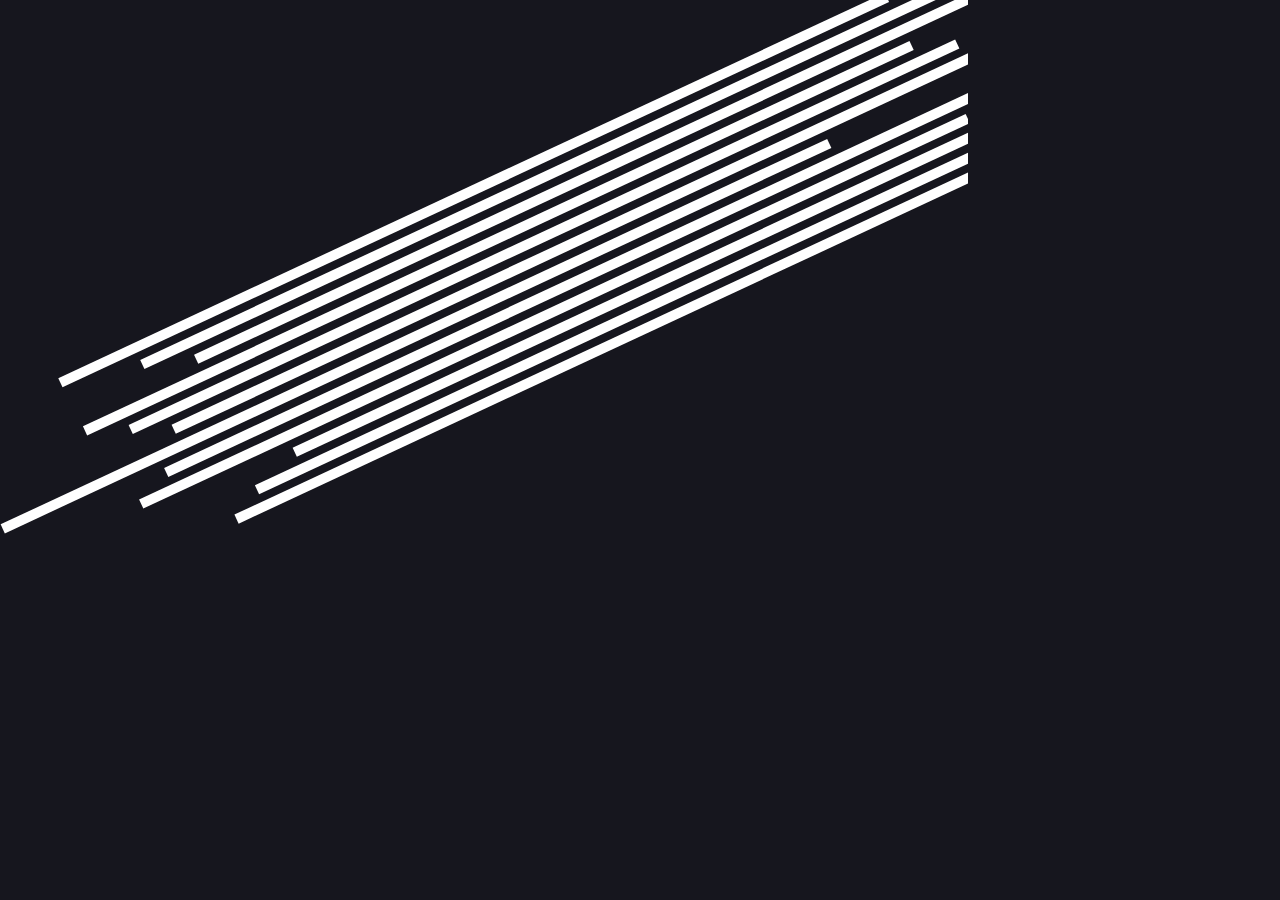
<file: anim.html>
<!DOCTYPE html>
<html lang="en">
<head>
<title>Nitish Hooda - Visual Designer</title>
<meta charset="UTF-8" />
<meta name="viewport" content="width=device-width; initial-scale=1.0; maximum-scale=1.0; minimum-scale=1.0; user-scalable=no; target-densityDpi=device-dpi" />
<meta name="description" content="Nitish Hooda - Visual Designer<" />
<meta name="keywords" content="amitus,amituslab,design,design agency,design agency new delhi,parallax" />
<meta property="og:title" content="Nitish Hooda - Visual Designer<" />
<meta property="og:type" content="website" />
<meta property="og:url" content="www.thenitish23121991.github.io" />
<meta property="og:description" content="Nitish Hooda - Visual Designer<" />
<meta property="og:image" content="images/amitus.jpg" />
<meta name="twitter:card" content="Nitish Hooda - Visual Designer<" />
<meta name="twitter:url" content="www.thenitish23121991.github.io" />
<meta name="twitter:title" content="Nitish Hooda - Visual Designer<" />
<meta name="twitter:description" content="Nitish Hooda - Visual Designer<" />
<meta name="twitter:image" content="images/amitus.jpg" />
<link rel="stylesheet" href="assets/css/style.css" type="text/css" />
</head>

<body>


<div class="container">




<svg width="968px" height="534px" viewBox="0 0 968 534" version="1.1" xmlns="http://www.w3.org/2000/svg" xmlns:xlink="http://www.w3.org/1999/xlink">
    <defs>
        <linearGradient x1="0%" y1="100%" x2="100%" y2="100%" id="linearGradient-1">
            <stop stop-color="#FFE01F" offset="0%"></stop>
            <stop stop-color="#004FE5" offset="100%"></stop>
        </linearGradient>
        <linearGradient x1="0%" y1="100%" x2="100%" y2="100%" id="linearGradient-2">
            <stop stop-color="#004FE5" offset="0%"></stop>
            <stop stop-color="#FFE01F" offset="100%"></stop>
        </linearGradient>
        <linearGradient x1="0%" y1="100%" x2="100%" y2="100%" id="linearGradient-3">
            <stop stop-color="#FFE01F" offset="0%"></stop>
            <stop stop-color="#0A891D" offset="100%"></stop>
        </linearGradient>
        <linearGradient x1="0%" y1="100%" x2="100%" y2="100%" id="linearGradient-4">
            <stop stop-color="#004FE5" offset="0%"></stop>
            <stop stop-color="#0A891D" offset="100%"></stop>
        </linearGradient>
        <linearGradient x1="0%" y1="100%" x2="100%" y2="100%" id="linearGradient-5">
            <stop stop-color="#0A891D" offset="0%"></stop>
            <stop stop-color="#004FE5" offset="100%"></stop>
        </linearGradient>
    </defs>
    <g id="Experiments" stroke="none" stroke-width="1" fill="none" fill-rule="evenodd">
        <g id="Homepage" transform="translate(-54.000000, -92.000000)">
            <g id="Group-16" transform="translate(545.500000, 383.000000) rotate(-25.000000) translate(-545.500000, -383.000000) translate(2.000000, 279.000000)">
                <rect id="Rectangle" fill="url(#linearGradient-1)" x="514" y="1" width="392" height="6"></rect>
                <rect id="Rectangle-Copy-9" fill="url(#linearGradient-2)" x="618" y="19" width="348" height="6"></rect>
                <rect id="Rectangle-Copy-10" fill="url(#linearGradient-3)" x="669" y="37" width="418" height="6"></rect>
                <rect id="Rectangle-Copy-10" fill="url(#linearGradient-2)" x="538" y="55" width="212" height="6"></rect>
                <rect id="Rectangle-Copy-10" fill="url(#linearGradient-3)" x="580" y="73" width="306" height="6"></rect>
                <rect id="Rectangle-Copy-10" fill="url(#linearGradient-4)" x="619" y="91" width="284" height="6"></rect>
                <rect id="Rectangle-Copy-10" fill="url(#linearGradient-3)" x="422" y="109" width="280" height="6"></rect>
                <rect id="Rectangle-Copy-10" fill="url(#linearGradient-2)" x="594" y="127" width="264" height="6"></rect>
                <rect id="Rectangle-Copy-10" fill="url(#linearGradient-5)" x="558" y="145" width="294" height="6"></rect>
                <rect id="Rectangle-Copy-10" fill="url(#linearGradient-3)" x="719" y="163" width="320" height="6"></rect>
                <rect id="Rectangle-Copy-10" fill="url(#linearGradient-3)" x="669" y="181" width="120" height="6"></rect>
                <rect id="Rectangle-Copy-10" fill="url(#linearGradient-4)" x="636" y="199" width="216" height="6"></rect>
                <rect id="Rectangle" fill="#FFFFFF" x="114" y="0" width="422" height="10"></rect>
                <rect id="Rectangle" fill="#FFFFFF" x="196" y="18" width="422" height="10"></rect>
                <rect id="Rectangle" fill="#FFFFFF" x="247" y="36" width="422" height="10"></rect>
                <rect id="Rectangle" fill="#FFFFFF" x="116" y="54" width="422" height="10"></rect>
                <rect id="Rectangle" fill="#FFFFFF" x="158" y="72" width="422" height="10"></rect>
                <rect id="Rectangle" fill="#FFFFFF" x="197" y="90" width="422" height="10"></rect>
                <rect id="Rectangle" fill="#FFFFFF" x="0" y="108" width="422" height="10"></rect>
                <rect id="Rectangle" fill="#FFFFFF" x="172" y="126" width="422" height="10"></rect>
                <rect id="Rectangle" fill="#FFFFFF" x="136" y="144" width="422" height="10"></rect>
                <rect id="Rectangle" fill="#FFFFFF" x="297" y="162" width="422" height="10"></rect>
                <rect id="Rectangle" fill="#FFFFFF" x="247" y="180" width="422" height="10"></rect>
                <rect id="Rectangle" fill="#FFFFFF" x="216" y="198" width="422" height="10"></rect>
            </g>
        </g>
    </g>
</svg>

</div>


<script src="https://ajax.googleapis.com/ajax/libs/jquery/3.1.0/jquery.min.js"></script>
<script>


function animate_svg(){


var rects = $('svg #Group-16 rect');
var white_rects = $('svg #Group-16 rect[fill="#FFFFFF"]');


rects.each(function(){

var x = $(this).attr('x');
var y = $(this).attr('y');
var width = $(this).attr('width');
width = parseInt(width);

console.log(this);
var width_new = width+120;

$(this).attr('width',width_new);


});


setTimeout(function(){


white_rects.each(function(){

console.log(this);
var w_width = $(this).attr('width');
w_width = parseInt(w_width);
var w_width_new = w_width+370;

$(this).attr('width',w_width_new);
});


},200);


}


$(document).ready(function(){

setTimeout(function(){
animate_svg();
},200);

});


	</script>


</body>
</html>
</file>
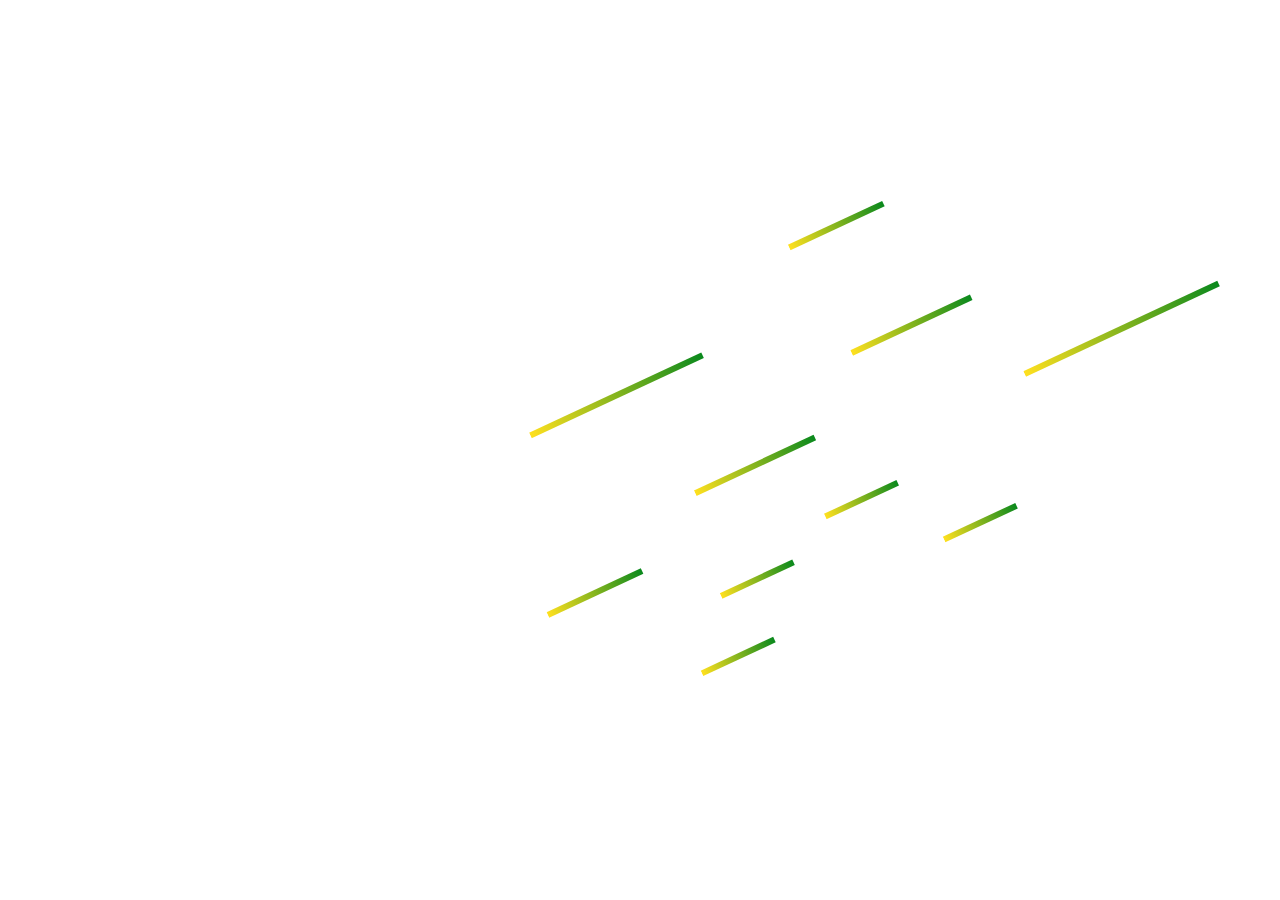
<file: anim6.html>
<!DOCTYPE html>
<html>
<head>
	
<style type="text/css">

*{
margin:0px;	
}

html,body{

}
.container{
	position:relative;
height:100%;
width:100%;
}
.container svg{
	position:Absolute;
	top:200px;
	left:200px;
}
.container svg rect{
	transition:all .8s ease 0s;
		-webkit-transition:all .8s ease 0s;
			-moz-transition:all .8s ease 0s;
}
svg.animated g rect[fill="url(#linearGradient-1)"]{
	transform:translateX(300px);
	-webkit-transform:translateX(300px);
}

</style>

</head>

<body>

<div class="container">
	


<svg width="1020px" height="631px" viewBox="0 0 1020 631" version="1.1" xmlns="http://www.w3.org/2000/svg" xmlns:xlink="http://www.w3.org/1999/xlink">
    <defs>
        <linearGradient x1="100%" y1="100%" x2="0%" y2="100%" id="linearGradient-1">
            <stop stop-color="#0A891D" offset="0%"></stop>
            <stop stop-color="#FFE01F" offset="100%"></stop>
        </linearGradient>
    </defs>
    <g id="Experiments" stroke="none" stroke-width="1" fill="none" fill-rule="evenodd">
        <g id="Homepage" transform="translate(-14.000000, -96.000000)">
            <g id="Group-11" transform="translate(512.860800, 378.235383) rotate(-25.000000) translate(-512.860800, -378.235383) translate(-42.139200, 198.735383)">
                <g id="Group-2" transform="translate(386.000000, 122.000000)">
                    <rect id="Rectangle-Copy-12" fill="url(#linearGradient-1)" x="362" y="2" width="132" height="6"></rect>
                    <rect id="Rectangle-Copy" fill="#FFFFFF" x="0" y="0" width="362" height="10"></rect>
                </g>
                <g id="Group" transform="translate(60.000000, 61.000000)">
                    <rect id="Rectangle-Copy-18" fill="url(#linearGradient-1)" x="362" y="2" width="190" height="6"></rect>
                    <rect id="Rectangle" fill="#FFFFFF" x="0" y="0" width="362" height="10"></rect>
                </g>
                <g id="Group-4" transform="translate(0.000000, 231.000000)">
                    <rect id="Rectangle-Copy-13" fill="url(#linearGradient-1)" x="362" y="2" width="104" height="6"></rect>
                    <rect id="Rectangle-Copy-25" fill="#FFFFFF" x="0" y="0" width="362" height="10"></rect>
                </g>
                <g id="Group-6" transform="translate(374.000000, 0.000000)">
                    <rect id="Rectangle-Copy-16" fill="url(#linearGradient-1)" x="362" y="2" width="104" height="6"></rect>
                    <rect id="Rectangle-Copy-19" fill="#FFFFFF" x="0" y="0" width="362" height="10"></rect>
                </g>
                <g id="Group-3" transform="translate(185.000000, 183.000000)">
                    <rect id="Rectangle-Copy-15" fill="url(#linearGradient-1)" x="362" y="2" width="132" height="6"></rect>
                    <rect id="Rectangle-Copy-2" fill="#FFFFFF" x="0" y="0" width="362" height="10"></rect>
                </g>
                <g id="Group-5" transform="translate(534.000000, 214.000000)">
                    <rect id="Rectangle-Copy-5" fill="url(#linearGradient-1)" x="362" y="2" width="214" height="6"></rect>
                    <rect id="Rectangle-Copy-22" fill="#FFFFFF" x="0" y="0" width="362" height="10"></rect>
                </g>
                <g id="Group-7" transform="translate(293.000000, 259.000000)">
                    <rect id="Rectangle-Copy-10" fill="url(#linearGradient-1)" x="362" y="2" width="80" height="6"></rect>
                    <rect id="Rectangle-Copy-24" fill="#FFFFFF" x="0" y="0" width="362" height="10"></rect>
                </g>
                <g id="Group-10" transform="translate(115.000000, 349.000000)">
                    <rect id="Rectangle-Copy-17" fill="url(#linearGradient-1)" x="362" y="2" width="80" height="6"></rect>
                    <rect id="Rectangle-Copy-21" fill="#FFFFFF" x="0" y="0" width="362" height="10"></rect>
                </g>
                <g id="Group-8" transform="translate(165.000000, 287.000000)">
                    <rect id="Rectangle-Copy-14" fill="url(#linearGradient-1)" x="362" y="2" width="80" height="6"></rect>
                    <rect id="Rectangle-Copy-20" fill="#FFFFFF" x="0" y="0" width="362" height="10"></rect>
                </g>
                <g id="Group-9" transform="translate(391.000000, 330.000000)">
                    <rect id="Rectangle-Copy-11" fill="url(#linearGradient-1)" x="362" y="2" width="80" height="6"></rect>
                    <rect id="Rectangle-Copy-23" fill="#FFFFFF" x="0" y="0" width="362" height="10"></rect>
                </g>
            </g>
        </g>
    </g>
</svg>


</div>




<script src="https://ajax.googleapis.com/ajax/libs/jquery/3.1.0/jquery.min.js"></script>
<script>


var rects = $('.container svg g rect[fill="url(#linearGradient-1)"]');
var white_rects = $('.container svg g rect[fill="#FFFFFF"]');


function animate_svg(){


rects.each(function(){

var rect_el = $(this);
var rect_x = Math.random();
rect_x = rect_x*100;

var rect_y = rect_el[0].getAttribute("transform");

console.log(rect_el[0]);

rect_el[0].setAttribute("transform","translate("+rect_x+",0)");




//rect_el.css('-webkit-transform','translateX('+rect_x+')');

});


}




$(document).ready(function(){

setTimeout(function(){


animate_svg();

},1400);


});



</script>





</body>
</html>
</file>
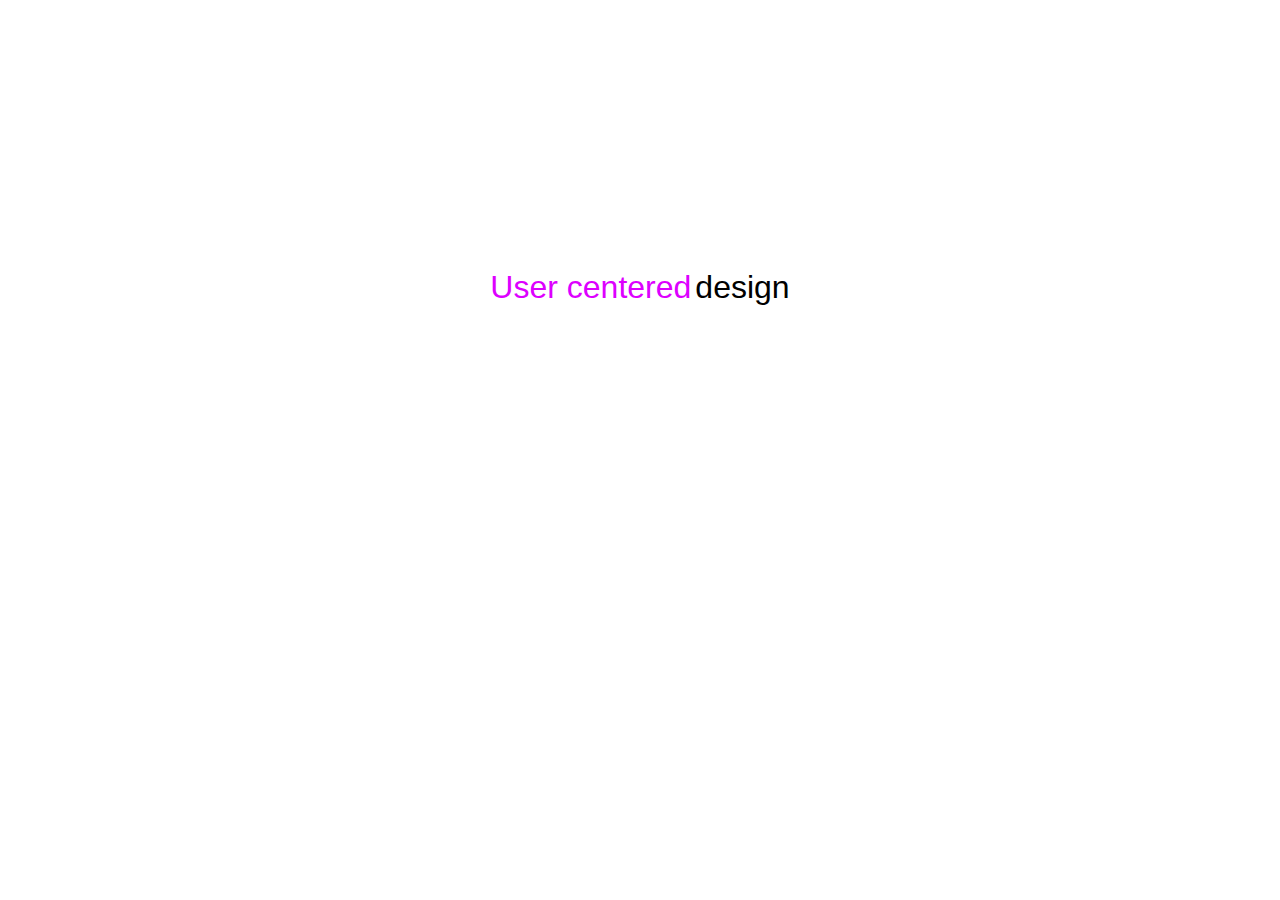
<file: intro_anim_test.html>
<!DOCTYPE html>
<html>
<head>
<title>Nitish Hooda - Visual Designer</title>
<meta charset="UTF-8" />
<meta name="viewport" content="width=device-width; initial-scale=1.0; maximum-scale=1.0; minimum-scale=1.0; user-scalable=no; target-densityDpi=device-dpi" />
<meta name="description" content="Nitish Hooda - Visual Designer<" />
<meta name="keywords" content="amitus,amituslab,design,design agency,design agency new delhi,parallax" />
<meta property="og:title" content="Nitish Hooda - Visual Designer<" />
<meta property="og:type" content="website" />
<meta property="og:url" content="www.thenitish23121991.github.io" />
<meta property="og:description" content="Nitish Hooda - Visual Designer<" />
<meta property="og:image" content="images/amitus.jpg" />
<meta name="twitter:card" content="Nitish Hooda - Visual Designer<" />
<meta name="twitter:url" content="www.thenitish23121991.github.io" />
<meta name="twitter:title" content="Nitish Hooda - Visual Designer<" />
<meta name="twitter:description" content="Nitish Hooda - Visual Designer<" />
<meta name="twitter:image" content="images/amitus.jpg" />
<style type="text/css">

*{
	margin:0px;
	padding:0px;
}
.container{
	height:100%;
	width:100%;
	min-height:600px;
}
.text_container{
	text-align:center;
	height:104px;
	width:100%;
	margin-top:21%;
}
.text_1{
font-size:32px;
font-family:Arial;
color:#dd00ff;
}
.text_2{

font-size:32px;
font-family:Arial;
}
</style>
</head>

<body>


<div class="container">

<div class="text_container">
<span class="text_1">User centered</span>
<span class="text_2">design</span>
</div>


</div>


<script src="https://ajax.googleapis.com/ajax/libs/jquery/3.1.0/jquery.min.js"></script>
<script type="text/javascript">




function change_text(){
	
$('.text_1').text("Inclusive");	
}





setTimeout(function(){
	

change_text();
},2000);




</script>







</body>
</html>
</file>
<file: assets/css/style.css>
* {
  margin: 0px;
  padding: 0px; }

html, body {
  height: 100%;
  width: 100%;
  overflow-x: hidden; }

@font-face {
  src: url("../fonts/TTNorms-Regular.otf");
  font-family: 'TTNormsRegular'; }
@font-face {
  src: url("../fonts/TTNorms-Medium.otf");
  font-family: 'TTNormsMedium'; }
@font-face {
  src: url("../fonts/TTNorms-Bold.otf");
  font-family: 'TTNormsBold'; }
@font-face {
  src: url("../fonts/Inter-Regular.otf");
  font-family: 'InterRegular'; }
@font-face {
  src: url("../fonts/Inter-Medium.otf");
  font-family: 'InterMedium'; }
@font-face {
  src: url("../fonts/Inter-SemiBold.otf");
  font-family: 'InterBold'; }
.container.home_initial {
  height: 100%;
  width: 100%;
  overflow: hidden; }

body {
  transform-origin: center;
  -webkit-transform-origin: center;
  -moz-transform-origin: center;
  -ms-transform-origin: center;
  -o-transform-origin: center; }

#svg_element {
  position: fixed;
  height: 100%;
  width: 100%;
  z-index: -5; }

a {
  position: relative;
  color: #1111ee;
  text-decoration: none;
  padding-top: -32px;
  overflow: hidden; }

#footer a {
  color: #9199de; }

a.primary_color {
  color: #123FEC; }

a::after {
  position: absolute;
  width: 0%;
  height: 2px;
  background: #9199de;
  content: '';
  top: 104%;
  left: 0%;
  transition: all cubic-bezier(0.31, 1.02, 0.84, 0.99) 0.45s; }

.link_container {
  display: inline-block;
  padding: 16px 0px; }

.tab {
  text-decoration: none; }

.text_link {
  padding-bottom: 4px;
  border-bottom: 2px solid black; }

.link_seperator {
  display: inline-block;
  margin: 0px 8px;
  background-color: linear-gradient(to right, #123FEC, #328FFF);
  height: 20px;
  width: 2px;
  transform: rotateY(-25deg);
  -moz-transform: rotateY(-25deg);
  -webkit-transform: rotateY(-25deg);
  -ms-transform: rotateY(-25deg);
  -o-transform: rotateY(-25deg); }

.clear {
  clear: both; }

body {
  font-smoothing: antialised;
  -webkit-font-smoothing: antialiased;
  -moz-osx-font-smoothing: grayscale;
  overflow-x: hidden; }

.container {
  position: relative;
  min-height: 100%;
  width: 100%; }

.background_pattern_container {
  position: absolute;
  z-index: 10;
  top: 0px;
  left: 0px;
  height: 100%;
  width: 100%;
  background-image: url("../../images/portfolio_pattern.png");
  background-size: cover; }

[data-scroll], [data-scroll-content] {
  min-height: 100vh;
  width: 100%;
  will-change: transform; }

#top_left_container {
  position: absolute;
  top: -.7%;
  left: 0px;
  height: 100%; }

#top_right_container {
  position: absolute;
  top: -0.7%;
  right: 0px;
  height: 100%; }

.top_container {
  position: relative;
  width: 100vw;
  height: 90vh;
  z-index: 20; }

.header_new_container {
  position: relative;
  width: 100vw;
  padding: 20px 0px; }

.header_new_container.scrolled {
  background: #fff;
  position: fixed;
  will-change: transform;
  border-bottom: 1px solid #eaeaea; }

.header_new_container {
  position: fixed;
  top: 0px;
  left: 0px;
  min-height: 40px;
  width: 100vw;
  z-index: 300;
  will-change: transform;
  transition: all 0.4s cubic-bezier(0.31, 1.02, 0.84, 0.99) 0s;
  -webkit-transition: all 0.4s cubic-bezier(0.31, 1.02, 0.84, 0.99) 0s;
  -moz-transition: all 0.4s cubic-bezier(0.31, 1.02, 0.84, 0.99) 0s;
  -ms-transition: all 0.4s cubic-bezier(0.31, 1.02, 0.84, 0.99) 0s;
  -o-transition: all 0.4s cubic-bezier(0.31, 1.02, 0.84, 0.99) 0s; }

.header_new_container.header_fixed {
  box-shadow: 0px 2px 4px 1px rgba(0, 0, 0, 0.12);
  -webkit-box-shadow: 0px 2px 4px 1px rgba(0, 0, 0, 0.12);
  -moz-box-shadow: 0px 2px 4px 1px rgba(0, 0, 0, 0.12);
  -ms-box-shadow: 0px 2px 4px 1px rgba(0, 0, 0, 0.12);
  -o-box-shadow: 0px 2px 4px 1px rgba(0, 0, 0, 0.12);
  transition: all 0.4s cubic-bezier(0.31, 1.02, 0.84, 0.99) 0s;
  -webkit-transition: all 0.4s cubic-bezier(0.31, 1.02, 0.84, 0.99) 0s;
  -moz-transition: all 0.4s cubic-bezier(0.31, 1.02, 0.84, 0.99) 0s;
  -ms-transition: all 0.4s cubic-bezier(0.31, 1.02, 0.84, 0.99) 0s;
  -o-transition: all 0.4s cubic-bezier(0.31, 1.02, 0.84, 0.99) 0s; }

.header_menu_list_item {
  opacity: 0;
  transform: translateY(40px);
  -webkit-transform: translateY(40px);
  -moz-transform: translateY(40px);
  -ms-transform: translateY(40px);
  -o-transform: translateY(40px);
  transition: all 0.4s cubic-bezier(0.31, 1.02, 0.84, 0.99);
  -webkit-transition: all 0.4s cubic-bezier(0.31, 1.02, 0.84, 0.99);
  -moz-transition: all 0.4s cubic-bezier(0.31, 1.02, 0.84, 0.99);
  -ms-transition: all 0.4s cubic-bezier(0.31, 1.02, 0.84, 0.99);
  -o-transition: all 0.4s cubic-bezier(0.31, 1.02, 0.84, 0.99); }

.header_menu_list_item.show {
  opacity: 1;
  transform: translateY(0px);
  -webkit-transform: translateY(0px);
  -moz-transform: translateY(0px);
  -ms-transform: translateY(0px);
  -o-transform: translateY(0px); }

.header_menu_list_item:nth-child(1) {
  transition-delay: .06s;
  -webkit-transition-delay: .06s;
  -moz-transition-delay: .06s;
  -ms-transition-delay: .06s;
  -o-transition-delay: .06s; }

.header_menu_list_item:nth-child(2) {
  transition-delay: .12s;
  -webkit-transition-delay: .12s;
  -moz-transition-delay: .12s;
  -ms-transition-delay: .12s;
  -o-transition-delay: .12s; }

.header_menu_list_item:nth-child(3) {
  transition-delay: .18s;
  -webkit-transition-delay: .18s;
  -moz-transition-delay: .18s;
  -ms-transition-delay: .18s;
  -o-transition-delay: .18s; }

.header_menu_list_item:nth-child(4) {
  transition-delay: .24s;
  -webkit-transition-delay: .24s;
  -moz-transition-delay: .24s;
  -ms-transition-delay: .24s;
  -o-transition-delay: .24s; }

.header_menu_list_item:nth-child(5) {
  transition-delay: .09s;
  -webkit-transition-delay: .09s;
  -moz-transition-delay: .09s;
  -ms-transition-delay: .09s;
  -o-transition-delay: .09s; }

.header_new_container.hide .header_menu_list_item {
  opacity: 0;
  transform: translateY(20px);
  -webkit-transform: translateY(20px);
  -moz-transform: translateY(20px);
  -ms-transform: translateY(20px);
  -o-transform: translateY(20px); }

.header_background {
  position: absolute;
  top: 0px;
  left: 0px;
  width: 100vw;
  height: 0vh;
  background: #fff;
  z-index: 50;
  transition: all  .3s ease-out 0s;
  -webkit-transition: all  .3s ease-out 0s;
  -moz-transition: all  .3s ease-out 0s;
  -ms-transition: all  .3s ease-out 0s;
  -o-transition: all  .3s ease-out 0s; }

#about_container .header_background {
  background: #222; }

.header_top ul {
  min-height: 48px;
  display: inline-block;
  text-align: center; }

.header_list_item {
  float: left;
  margin-left: 60px;
  list-style-type: none;
  font-family: "InterRegular";
  font-size: 17px;
  transform: translateY(0px);
  -webkit-transform: translateY(0px);
  -moz-transform: translateY(0px);
  -ms-transform: translateY(0px);
  -o-transform: translateY(0px);
  transition: all 0.4s cubic-bezier(0.52, 1.18, 0.87, 1.03);
  -webkit-transition: all 0.4s cubic-bezier(0.52, 1.18, 0.87, 1.03);
  -moz-transition: all 0.4s cubic-bezier(0.52, 1.18, 0.87, 1.03);
  -ms-transition: all 0.4s cubic-bezier(0.52, 1.18, 0.87, 1.03);
  -o-transition: all 0.4s cubic-bezier(0.52, 1.18, 0.87, 1.03); }

.header_menu_list_item:nth-child(1) {
  transition-delay: .1s;
  -webkit-transition-delay: .05s;
  -moz-transition-delay: .05s;
  -ms-transition-delay: .05s;
  -o-transition-delay: .05s; }

.header_menu_list_item:nth-child(2) {
  transition-delay: .1s;
  -webkit-transition-delay: .1s;
  -moz-transition-delay: .1s;
  -ms-transition-delay: .1s;
  -o-transition-delay: .1s; }

.header_menu_list_item:nth-child(3) {
  transition-delay: .15s;
  -webkit-transition-delay: .15s;
  -moz-transition-delay: .15s;
  -ms-transition-delay: .15s;
  -o-transition-delay: .15s; }

.header_menu_list_item:nth-child(4) {
  transition-delay: .2s;
  -webkit-transition-delay: .2s;
  -moz-transition-delay: .2s;
  -ms-transition-delay: .2s;
  -o-transition-delay: .2s; }

.header_menu_list_item:nth-child(5) {
  transition-delay: .25s;
  -webkit-transition-delay: .25s;
  -moz-transition-delay: .25s;
  -ms-transition-delay: .25s;
  -o-transition-delay: .25s; }

.header_list_item#logo_list_item a {
  padding: 0px 36px;
  padding-top: 12px; }

li.clear {
  list-style-type: none; }

.header_menu_container_new.header_fixed .header_menu_list_item {
  color: rgba(0, 0, 0, 0.87); }

.header_new_container a:hover {
  transform: translateY(25px);
  -webkit-transform: translateY(25px);
  -moz-transform: translateY(25px);
  -ms-transform: translateY(25px);
  -o-transform: translateY(25px); }

a:hover::after {
  width: 100%;
  transition: width .3s; }

.header_list_item a {
  position: relative;
  padding-bottom: 4px; }

.header_list_item a:after {
  position: absolute;
  height: 2px;
  width: 0%;
  top: 108%;
  left: 0%;
  content: '';
  background: linear-gradient(to right, #123FEC, #328FFF);
  transition: all 0.3s cubic-bezier(0.52, 1.18, 0.87, 1.03) 0s;
  -webkit-transition: all 0.3s cubic-bezier(0.52, 1.18, 0.87, 1.03) 0s;
  -moz-transition: all 0.3s cubic-bezier(0.52, 1.18, 0.87, 1.03) 0s;
  -ms-transition: all 0.3s cubic-bezier(0.52, 1.18, 0.87, 1.03) 0s;
  -o-transition: all 0.3s cubic-bezier(0.52, 1.18, 0.87, 1.03) 0s; }

#logo_list_item a:hover::after {
  width: 0%; }

.header_menu_list_item.selected {
  font-family: "InterMedium"; }

.header_list_item:nth-child(1) {
  margin-left: 0px; }

.header_list_item:not(#logo_list_item) {
  padding-top: 8px; }

.header_list_item a {
  color: rgba(0, 0, 0, 0.87);
  text-transform: uppercase; }

.header_text {
  margin-top: 72px;
  width: 76%;
  padding: 88px 10% 0px 196px;
  font-family: "InterRegular";
  font-size: 31.5px;
  line-height: 48px; }

.header_text_2 {
  margin-top: 20px; }

.header_text_2 a {
  color: #3600B3;
  position: relative;
  overflow: hidden; }

.header_text_desc {
  font-family: "InterRegular";
  font-size: 24px;
  color: rgba(0, 0, 0, 0.87);
  line-height: 52px;
  width: 84%;
  margin-top: 16px; }

.past_experiences_container {
  font-family: "InterRegular";
  font-size: 20px;
  line-height: 32px;
  margin-top: 20px; }

.experiments_container {
  padding: 0px 6vw; }

.selected_works_container {
  padding: 0px 4vw; }

.heading {
  font-family: "InterRegular";
  font-size: 31px;
  line-height: 48px; }

.heading_desc {
  font-family: "InterRegular";
  font-size: 24px;
  line-height: 48px;
  color: rgba(0, 0, 0, 0.5); }

.selected_works_line {
  display: none;
  height: 4px;
  width: 96px;
  background: linear-gradient(to right, #123FEC, #328FFF);
  margin: 20px 0px 16px 0px; }

.selected_works_content {
  padding: 24px 0px; }

/*

.work_container{
	position:relative;
	width:84vw;
	border-radius:8px;
	margin-top:64px;
	height:720px;
	overflow:hidden;


    transition:all 1s ease-out .3s;
    -webkit-transition:all 1s ease-out .3s;
    -moz-transition:all 1s ease-out .3s;
    -ms-transition:all 1s ease-out .3s;
    -o-transition:all 1s ease-out .3s;        
}

.work_container.show{
	
height:488px;
}

*/
.work_container:nth-child(1) {
  margin-top: 0px; }

#pvr_cinemas_app_container .work_container_inner {
  background: linear-gradient(to right bottom, #FFECBB, #FFC267); }

#pvr_cinemas_app_container .case_study_button {
  background: #FFC267; }

#pvr_cinemas_container .work_container_inner {
  background: linear-gradient(to bottom, #484858, #383848); }

#pvr_cinemas_container .case_study_button {
  background: #323239; }

#feetapart_container .work_container_inner {
  background: linear-gradient(to right bottom, #B9F9BB, #9BEE9D 70%, #318833 95%); }

#feetapart_container .case_study_button {
  background: #469c67; }

#stanza_container .work_container_inner {
  background: linear-gradient(to right bottom, #4DAB8B, #0C4834); }

#stanza_container .case_study_button {
  background: rgba(0, 0, 0, 0.11); }

#litewallet_container .work_container_inner {
  background: linear-gradient(to right bottom, #906FD8, #331873); }

#litewallet_container .case_study_button {
  background: #533793; }

#crosschecks_container .work_container_inner {
  background: linear-gradient(to right bottom, #BDC4FF, #606FF3); }

#crosschecks_container .case_study_button {
  background: rgba(0, 0, 0, 0.135); }

#studycopter_container .work_container_inner {
  background: #62619A; }

#studycopter_container .case_study_button {
  background: #4D4E7E; }

#goqii_container .work_container_inner {
  background: linear-gradient(to right bottom, #5D6783, #212B45); }

#goqii_container .case_study_button {
  background: #2c3650; }

#murals_container .work_container_inner {
  background: linear-gradient(to right, #353538, #252528); }

#murals_container .case_study_button {
  background: #19191d; }

#murals_container .work_desc_cover_container {
  background-image: url("../images/mural_background.png");
  background-size: cover; }

#wells_activities_work_container .work_desc_cover_container {
  background-image: url("../images/Wells Activities Cover.png");
  background-size: cover; }

#wells_activities_work_container .work_container_inner {
  background: linear-gradient(to right, #facd30, #dd1d21 240%); }

#wells_activities_work_container .case_study_button {
  background: #343434; }

#wells_activities_work_container .case_study_button_text {
  color: white; }

#stanza_container .work_desc_date {
  color: rgba(255, 255, 255, 0.7); }

#stanza_container .case_study_button {
  color: white; }

#crosschecks_container .work_desc_num {
  color: rgba(0, 0, 0, 0.35); }

.work_container.white_text .work_desc_title {
  color: white; }

.work_container.white_text .work_desc_num {
  color: rgba(255, 255, 255, 0.6); }

.work_container.dark_text .work_desc_date {
  color: rgba(0, 0, 0, 0.64); }

#litewallet_container .work_cover_container img {
  margin-top: 0%;
  margin-left: -1%; }

.work_cover_container {
  position: absolute;
  left: 37%;
  top: 12%;
  width: 140%;
  opacity: 0;
  transition: all .8s ease 2.1s;
  -webkit-transition: all .8s ease 2.1s;
  -moz-transition: all .8s ease 2.1s;
  -ms-transition: all .8s ease 2.1s;
  -o-transition: all .8s ease 2.1s;
  transform: translateY(40px);
  -webkit-transform: translateY(40px);
  -moz-transform: translateY(40px);
  -ms-transform: translateY(40px);
  -o-transform: translateY(40px); }

#goqii_container .work_cover_container {
  right: 0%;
  top: 0%; }

#_container .work_cover_container {
  top: 2%;
  left: 43%; }

#litewallet_container .work_cover_container {
  top: -6.2%;
  left: 43%; }

#crosschecks_container .work_cover_container {
  top: 0px; }

.work_cover_container img {
  margin-left: -80px; }

.work_cover_container img:nth-child(1) {
  margin-left: 0px; }

.work_desc_container {
  width: 420px;
  position: absolute;
  top: 17%;
  margin: 0px 32px; }

.work_desc_cover_container {
  position: absolute;
  height: 480px;
  width: 66%;
  left: 34%;
  bottom: 0%; }

.work_desc_num {
  color: rgba(0, 0, 0, 0.32);
  font-family: "InterRegular";
  font-size: 42px;
  font-weight: bold;
  opacity: 0;
  transform: translateX(0px);
  -webkit-transform: translateX(0px);
  -moz-transform: translateX(0px);
  -ms-transform: translateX(0px);
  -o-transform: translateX(0px);
  transition: all .4s ease-in 0s;
  -webkit-transition: all .4s ease-in 0s;
  -moz-transition: all .4s ease-in 0s;
  -ms-transition: all .4s ease-in 0s;
  -o-transition: all .4s ease-in 0s; }

#murals_container .work_desc_num {
  color: rgba(255, 255, 255, 0.5); }

#litewallet_container .work_desc_num {
  color: rgba(0, 0, 0, 0.45); }

.work_desc_title {
  font-family: "InterMedium";
  font-size: 25px;
  line-height: 48px;
  margin-top: 8px;
  color: rgba(0, 0, 0, 0.87);
  transform: translateY(20px);
  -webkit-transform: translateY(20px);
  -moz-transform: translateY(20px);
  -ms-transform: translateY(20px);
  -o-transform: translateY(20px); }

.work_desc_date {
  font-family: "InterRegular";
  font-size: 17px;
  margin-top: 4px;
  color: white;
  opacity: 0;
  transform: translateY(30px);
  -webkit-transform: translateY(30px);
  -moz-transform: translateY(30px);
  -ms-transform: translateY(30px);
  -o-transform: translateY(30px); }

#murals_container .work_desc_title .work_desc_inner {
  display: inline-block;
  padding: 4px 24px;
  background: #474747; }

.work_container .work_desc_title .work_desc_inner:nth-child(1), .work_container .work_desc_title .work_desc_inner:nth-child(3) {
  padding: 4px 24px; }

.dark_container .work_desc_title {
  color: #fff; }

.dark_container .work_desc_date {
  color: rgba(255, 255, 255, 0.7); }

#studycopter_container .work_desc_date {
  color: rgba(255, 255, 255, 0.7); }

#pvr_cinemas_app_container .work_desc_date {
  color: rgba(0, 0, 0, 0.6); }

.work_container a {
  position: absolute;
  top: 0px;
  left: 0px;
  height: 100%;
  width: 100%; }

.footer {
  position: relative;
  background: #f9f9f9;
  margin-top: 40px;
  padding: 40px 88px 32px 120px;
  min-height: 96px; }

.footer_pattern_container {
  position: absolute;
  top: 0px;
  left: 0px;
  height: 100%;
  width: 100%; }

.footer_pattern_container img {
  position: absolute;
  top: 0px;
  left: 0px; }

.footer_text_1 {
  font-family: "InterBold";
  font-size: 38px;
  line-height: 68px;
  background: linear-gradient(to bottom right, #F3A7FF 0%, #8D66FB 50%, #6070FF 70%, #16161E 90%);
  -webkit-text-fill-color: transparent;
  -webkit-background-clip: text; }

.footer_text_2, .footer_text_3 {
  font-family: "InterRegular";
  font-size: 20px;
  line-height: 40px;
  margin-top: 8px; }

.footer_text_3 {
  margin-top: 12px; }

.personal_links_container {
  margin: 36px 0% 16px 0%;
  font-size: 20px;
  line-height: 40px;
  width: 80%; }

.link_single_container {
  display: inline-block;
  margin-left: 8px; }

.link_single_container:nth-child(1) {
  margin-left: 0px; }

.seperator {
  margin-left: 4px;
  margin-top: -8px;
  display: inline-block;
  vertical-align: 2px;
  font-size: 17px; }

#about_container.container {
  background: #141418;
  min-height: 100%;
  color: #fff;
  width: 100vw; }

#about_container.container .para_body {
  color: white; }

.about_body_container {
  min-height: 240px;
  width: 100%; }

.about_top_container {
  padding-top: 27vh;
  width: 100%; }

.about_head_container {
  color: white;
  font-family: "InterMedium";
  font-size: 27.65px;
  line-height: 52px;
  float: left;
  padding-left: 10vw;
  width: 44vw; }

.about_pic_container {
  float: left;
  margin-left: 4vw;
  margin-top: -4vh; }

#about_container .header_list_item a {
  color: #fff; }

.design_principles_container, .about_section_container {
  margin-top: 56px; }

.title_2 {
  font-family: "InterMedium";
  font-size: 24px; }

.body_2 {
  font-family: 'FreightTextBook';
  font-size: 22px;
  line-height: 40px;
  margin-top: 20px;
  color: rgba(255, 255, 255, 0.9); }

.quote_outer_container {
  margin: 16px 0px; }

.quote_container {
  display: inline-block;
  border-left: 4px solid #2143ff;
  padding: 16px 28px;
  overflow: hidden;
  background: #2a2a2a;
  margin-top: 8px; }

.quote_text {
  font-family: "InterRegular";
  font-size: 24px;
  line-height: 36px; }

.quote_author {
  font-family: "InterRegular";
  font-size: 20px;
  margin-top: 12px;
  margin-bottom: 4px; }

.experiments_container {
  margin-top: 56px; }

.personal_links_container a span.icon img {
  display: inline-block;
  height: 20px;
  width: 20px; }

.personal_links_container a.behance span.icon img {
  height: 22px;
  width: 22px;
  margin-top: 8px; }

.personal_links_container a span.icon {
  margin-right: 4px; }

.personal_links_container a.linkedin {
  color: #2867B2; }

.personal_links_container a.behance {
  color: #053DFF; }

.personal_links_container a.github {
  color: #1066D6; }

.personal_links_container a.medium {
  color: #00ab6c; }

.personal_links_container a.pinterest {
  color: #bd081c; }

.personal_links_container a.linkedin::after {
  background: #2867B2; }

.personal_links_container a.medium::after {
  background: #00ab6c; }

.personal_links_container a.behance::after {
  background: #053DFF; }

.personal_links_container a.github::after {
  background: #1066D6; }

.personal_links_container a.pinterest::after {
  background: #bd081c; }

a.pvr_cinemas {
  color: #111122; }

a.studycopter {
  color: #30D934; }

a.amituslab {
  color: #dd1344; }

a.pvr_cinemas::after {
  background: #111122; }

a.studycopter::after {
  background: #30D934; }

a.amituslab::after {
  background: #dd1344; }

.social_link_text:nth-child(1) {
  margin-left: 0px; }

.social_link_seperator {
  font-family: "InterMedium"; }

.social_link_icon img {
  height: 12px;
  width: 12px; }

.linkedin .social_link_icon svg g {
  fill: #2867B2; }

.medium .social_link_icon svg g {
  fill: #00ab6c; }

.behance .social_link_icon svg g {
  fill: #053DFF; }

.github .social_link_icon svg g {
  fill: #1066D6; }

.pinterest .social_link_icon svg g {
  fill: #bd081c; }

.personal_links_container a.linkedin {
  margin-left: 4px; }

.personal_links_container a {
  margin-left: 16px; }

.personal_links_container a:nth-child(1) {
  margin-left: 0px; }

.copyright {
  width: 100%;
  text-align: center;
  font-family: "InterMedium";
  font-size: 16px;
  color: rgba(0, 0, 0, 0.87);
  margin-top: 24px; }

#top_right_bottom {
  position: absolute;
  top: 3.5%;
  right: 0%;
  height: 100%; }

.fixed {
  position: fixed;
  top: 0px;
  left: 0px;
  will-change: transform; }

.design_mark {
  padding: 16px 15%;
  font-family: "InterMedium";
  font-size: 20px;
  line-height: 36px;
  width: 70%;
  text-align: center; }

#top_left_container svg g rect.whizzed {
  transition: all 1.2s cubic-bezier(0.52, 1.18, 0.87, 1.03) 0s, opacity 1.6s cubic-bezier(0.52, 1.18, 0.87, 1.03) 0s;
  -webkit-transition: all 1.2s cubic-bezier(0.52, 1.18, 0.87, 1.03) 0s, opacity 1.6s cubic-bezier(0.52, 1.18, 0.87, 1.03) 0s;
  -moz-transition: all 1.2s cubic-bezier(0.52, 1.18, 0.87, 1.03) 0s, opacity 1.6s cubic-bezier(0.52, 1.18, 0.87, 1.03) 0s;
  -o-transition: all 1.2s cubic-bezier(0.52, 1.18, 0.87, 1.03) 0s, opacity 1.6s cubic-bezier(0.52, 1.18, 0.87, 1.03) 0s;
  -ms-transition: all 1.2s cubic-bezier(0.52, 1.18, 0.87, 1.03) 0s, opacity 1.6s cubic-bezier(0.52, 1.18, 0.87, 1.03) 0s; }

.copy_vertical_inner {
  font-family: "InterMedium";
  color: rgba(255, 255, 255, 0.75); }

#footer {
  padding-bottom: 24px;
  padding-top: 48px;
  padding-left: 8vw;
  font-family: "InterRegular"; }

#footer.white_background {
  background: linear-gradient(to bottom right, #F6F6F6, #FCFCFC); }

#footer.dark_background {
  background: linear-gradient(to bottom right, #2a2a2a, #333339); }

.footer_title {
  font-family: "InterRegular";
  font-size: 37.18px;
  line-height: 56px; }

.footer_title_2 {
  margin-top: 16px;
  font-family: "InterRegular";
  font-size: 23.04px;
  line-height: 40px; }

.copyright {
  margin-top: 64px;
  font-size: 16px;
  line-height: 24px; }

.about_highlights_container {
  margin-top: 36px;
  width: 80vw; }

.highlight {
  float: left;
  width: 32vw;
  margin-left: 6vw;
  background: #28282e;
  margin-top: -16px;
  padding: 0px 16px;
  padding-top: 12px; }

.highlight:nth-child(1) {
  margin-top: 0px; }

.highlight:nth-child(2n) {
  margin-top: 40px; }

.highlight:nth-child(2) {
  margin-top: 56px; }

.highlight:nth-child(2n+1) {
  margin-left: 0px; }

.about_content_container {
  padding-bottom: 4vh; }

#about_container .footer {
  background: linear-gradient(to bottom right, #2a2a2a, #333339); }

#about_container .footer .copyright {
  color: white; }

.highlight_body {
  font-family: "InterRegular";
  font-size: 23.04px;
  line-height: 40px;
  color: white; }

.highlight_time {
  font-family: "InterRegular";
  font-size: 16px;
  line-height: 24px;
  color: rgba(255, 255, 255, 0.7);
  padding-bottom: 8px;
  padding-top: 8px; }

#about_container .quote_container {
  margin-left: 0px;
  margin-top: 32px;
  margin-bottom: 12px; }

#logo_list_item a img {
  transition: all 0.2s cubic-bezier(0.52, 1.18, 0.87, 1.03);
  -moz-transition: all 0.2s cubic-bezier(0.52, 1.18, 0.87, 1.03);
  -webkit-transition: all 0.2s cubic-bezier(0.52, 1.18, 0.87, 1.03);
  -ms-transition: all 0.2s cubic-bezier(0.52, 1.18, 0.87, 1.03);
  -o-transition: all 0.2s cubic-bezier(0.52, 1.18, 0.87, 1.03); }

#home_container .footer {
  padding-bottom: 32px; }

.scroll_container {
  position: absolute;
  bottom: 4%;
  left: 0%;
  width: 100%;
  text-align: center;
  margin-top: 8vh; }

.scroll_container_text {
  font-family: "InterRegular";
  font-size: 13.3px;
  color: rgba(0, 0, 0, 0.64);
  width: 100%;
  text-align: center; }

.scroll_container img {
  height: 28px;
  width: 28px; }

#pvr_cinemas_app_container .work_cover_container img:nth-child(1) {
  margin-top: -4%; }

.work_container#feetapart_container .work_cover_container {
  top: 0%;
  height: 100%; }

.hidden {
  opacity: 0; }

.intro_container {
  position: absolute;
  top: 38%;
  left: 20%;
  width: 60%;
  text-align: center; }

.intro_name {
  font-family: "InterMedium";
  font-size: 39.81px; }

.intro_desc {
  font-family: "InterRegular";
  font-size: 23.04px; }

.intro_city {
  font-family: "InterRegular";
  font-size: 23.04px; }

.anim_container {
  display: inline-block;
  overflow: hidden;
  width: 100%;
  height: auto;
  line-height: 40px; }

.anim_item {
  display: inline-block;
  transition: all 1s cubic-bezier(0.52, 1.18, 0.87, 1.03) 0s;
  -webkit-transition: all 1s cubic-bezier(0.52, 1.18, 0.87, 1.03) 0s;
  -ms-transition: all 1s cubic-bezier(0.52, 1.18, 0.87, 1.03) 0s;
  -ms-transition: all 1s cubic-bezier(0.52, 1.18, 0.87, 1.03) 0s;
  -o-transition: all 1s cubic-bezier(0.52, 1.18, 0.87, 1.03) 0s; }

.anim_item.hidden.down {
  opacity: 0;
  transform: translateY(30px);
  -webkit-transform: translateY(30px);
  -moz-transform: translateY(30px);
  -ms-transform: translateY(30px);
  -o-transform: translateY(30px); }

.anim_item.hidden.down.go_up {
  opacity: 1;
  transform: translateY(0px);
  -webkit-transform: translateY(0px);
  -moz-transform: translateY(0px);
  -ms-transform: translateY(0px);
  -o-transform: translateY(0px); }

.anim_item:nth-of-type(2) {
  transition-delay: .07s;
  -webkit-transition-delay: .07s;
  -moz-transition-delay: .07s;
  -ms-transition-delay: .07s;
  -o-transition-delay: .07s; }

.anim_item:nth-of-type(3) {
  transition-delay: .14s;
  -webkit-transition-delay: .14s;
  -moz-transition-delay: .14s;
  -ms-transition-delay: .14s;
  -o-transition-delay: .14s; }

.anim_item:nth-of-type(4) {
  transition-delay: .21s;
  -webkit-transition-delay: .21s;
  -moz-transition-delay: .21s;
  -ms-transition-delay: .21s;
  -o-transition-delay: .21s; }

.intro_desc .anim_item:nth-of-type(1) {
  transition-delay: .13s;
  -webkit-transition-delay: .13s;
  -moz-transition-delay: .13s;
  -ms-transition-delay: .13s;
  -o-transition-delay: .13s; }

.intro_desc .anim_item:nth-of-type(2) {
  transition-delay: .2s;
  -webkit-transition-delay: .2s;
  -moz-transition-delay: .2s;
  -ms-transition-delay: .2s;
  -o-transition-delay: .2s; }

.intro_desc .anim_item:nth-of-type(3) {
  transition-delay: .27s;
  -webkit-transition-delay: .27s;
  -moz-transition-delay: .27s;
  -ms-transition-delay: .27s;
  -o-transition-delay: .27s; }

.anim_item.hidden.go_up.up_class {
  transition: all 0.9s cubic-bezier(0.52, 1.18, 0.87, 1.03) 0s;
  -webkit-transition: all 0.9s cubic-bezier(0.52, 1.18, 0.87, 1.03) 0s;
  -ms-transition: all 0.9s cubic-bezier(0.52, 1.18, 0.87, 1.03) 0s;
  -ms-transition: all 0.9s cubic-bezier(0.52, 1.18, 0.87, 1.03) 0s;
  -o-transition: all 0.9s cubic-bezier(0.52, 1.18, 0.87, 1.03) 0s; }

.anim_item.hidden.go_up.hide {
  opacity: 0; }

.go_up_and_hide {
  opacity: 0;
  transform: translateY(-80px);
  -webkit-transform: translateY(-80px);
  -moz-transform: translateY(-80px);
  -ms-transform: translateY(-80px);
  -o-transform: translateY(-80px); }

.go_down_and_hide {
  opacity: 0;
  transform: translateY(80px);
  -webkit-transform: translateY(80px);
  -moz-transform: translateY(80px);
  -ms-transform: translateY(80px);
  -o-transform: translateY(80px); }

.transition_container {
  position: absolute;
  background: #555566;
  top: 100%;
  left: 0px;
  height: 100%;
  width: 100%;
  z-index: 800;
  transition: all 5s ease 0s;
  -webkit-transition: all 5s ease 0s;
  -moz-transition: all 5s ease 0s;
  -ms-transition: all 5s ease 0s;
  -o-transition: all 5s ease 0s; }

.transition_container.up_transition {
  top: -100%;
  height: 0%; }

.transition_container.case {
  top: 0%;
  left: 0%; }

.transition_container.right_transition {
  left: 100%; }

.work_anim_container {
  position: absolute;
  top: 0%;
  left: 100%;
  height: 100%;
  width: 0%;
  background: #0f0f1d;
  z-index: 100;
  transition: all .8s ease-in 0s;
  -webkit-transition: all .8s ease-in 0s;
  -moz-transition: all .8s ease-in 0s;
  -ms-transition: all .8s ease-in 0s;
  -o-transition: all .8s ease-in 0s; }

.work_anim_container.animate_work {
  width: 100%;
  left: 0%; }

.container {
  background: #16161E; }

.home_mockups_container {
  position: absolute;
  top: 0px;
  margin-top: 15vh;
  right: -23.4%;
  z-index: 5; }

.home_mockups_container.show {
  opacity: 1; }

.top_text {
  padding-left: 6vw;
  padding-top: 21vh;
  width: 86vw; }

.top_text_1 {
  font-size: 40px;
  font-family: "InterBold";
  line-height: 76px;
  margin-top: 6vh;
  color: #fff; }

.anim_container {
  height: 64px;
  line-height: 72px;
  overflow: hidden; }

.anim_text_word {
  display: inline-block;
  opacity: 0;
  transform: translateY(140px);
  -webkit-transform: translateY(140px);
  -moz-transform: translateY(140px);
  -ms-transform: translateY(140px);
  -o-transform: translateY(140px);
  transition: all 0.75s cubic-bezier(0.19, 1, 0.22, 1) 0s;
  -webkit-transition: all 0.75s cubic-bezier(0.19, 1, 0.22, 1) 0s;
  -moz-transition: all 0.75s cubic-bezier(0.19, 1, 0.22, 1) 0s;
  -ms-transition: all 0.75s cubic-bezier(0.19, 1, 0.22, 1) 0s;
  -o-transition: all 0.75s cubic-bezier(0.19, 1, 0.22, 1) 0s; }

.anim_container.visible .anim_text_word {
  opacity: 1;
  transform: translateY(0px);
  -webkit-transform: translateY(0px);
  -moz-transform: translateY(0px);
  -ms-transform: translateY(0px);
  -o-transform: translateY(0px); }

#anim_container_2 .anim_text_word {
  transition-delay: .22s;
  -webkit-transition-delay: .22s;
  -moz-transition-delay: .22s;
  -ms-transition-delay: .22s;
  -o-transition-delay: .22s; }

#anim_container_3 .anim_text_word {
  transition-delay: .44s;
  -webkit-transition-delay: .44s;
  -moz-transition-delay: .44s;
  -ms-transition-delay: .44s;
  -o-transition-delay: .44s; }

.top_text_1 .anim_container {
  height: auto;
  width: 72vw; }

.top_text_1 .anim_text_word {
  line-height: 76px;
  height: auto;
  transition: transform 1.5s cubic-bezier(0.19, 1, 0.22, 1) 0s;
  -webkit-transition: transform 1.5s cubic-bezier(0.19, 1, 0.22, 1) 0s;
  -moz-transition: transform 1.5s cubic-bezier(0.19, 1, 0.22, 1) 0s;
  -ms-transition: transform 1.5s cubic-bezier(0.19, 1, 0.22, 1) 0s;
  -o-transition: transform 1.5s cubic-bezier(0.19, 1, 0.22, 1) 0s;
  transition: background, background-clip, text-fill-color 9s cubic-bezier(0.19, 1, 0.22, 1) 0s;
  -webkit-transition: background, background-clip, text-fill-color 9s cubic-bezier(0.19, 1, 0.22, 1) 0s;
  -moz-transition: background, background-clip, text-fill-color 9s cubic-bezier(0.19, 1, 0.22, 1) 0s;
  -ms-transition: background, background-clip, text-fill-color 9s cubic-bezier(0.19, 1, 0.22, 1) 0s;
  -o-transition: background, background-clip, text-fill-color 9s cubic-bezier(0.19, 1, 0.22, 1) 0s;
  background: linear-gradient(to bottom right, #F3A7FF 0%, #8D66FB 50%, #6070FF 70%, #16161E 90%);
  -webkit-text-fill-color: transparent;
  -webkit-background-clip: text; }

.top_text_1 .anim_text_word:hover {
  background: linear-gradient(to bottom right, #73D5FF 0%, #73D5FF 40%, #097BE4 60%, #73D5FF 68%, #16161E 90%);
  -webkit-text-fill-color: transparent;
  -webkit-background-clip: text; }

.top_text_1 .anim_text_word_single {
  display: inline-block;
  opacity: 0;
  transform: translateY(50px);
  -webkit-transform: translateY(50px);
  -moz-transform: translateY(50px);
  -ms-transform: translateY(50px);
  -o-transform: translateY(50px);
  transition: all 0.25s cubic-bezier(0.19, 1, 0.22, 1) 0s;
  -webkit-transition: all 0.25s cubic-bezier(0.19, 1, 0.22, 1) 0s;
  -moz-transition: all 0.25s cubic-bezier(0.19, 1, 0.22, 1) 0s;
  -ms-transition: all 0.25s cubic-bezier(0.19, 1, 0.22, 1) 0s;
  -o-transition: all 0.25s cubic-bezier(0.19, 1, 0.22, 1) 0s; }

.top_text_1 .anim_text_word_single.show {
  opacity: 1;
  transform: translateY(0px);
  -webkit-transform: translateY(0px);
  -moz-transform: translateY(0px);
  -ms-transform: translateY(0px);
  -o-transform: translateY(0px); }

.anim_text_word_single:nth-child(2) {
  transition-delay: .06s;
  -webkit-transition-delay: .06s;
  -moz-transition-delay: .06s;
  -ms-transition-delay: .06s;
  -o-transition-delay: .06s; }

.anim_text_word_single:nth-child(3) {
  transition-delay: .12s;
  -webkit-transition-delay: .12s;
  -moz-transition-delay: .12s;
  -ms-transition-delay: .12s;
  -o-transition-delay: .12s; }

.top_text_1 .anim_inner_container {
  height: auto; }

.top_text .anim_container {
  margin-top: -32px; }

.shell_logo {
  display: inline-block;
  padding-right: 6px;
  vertical-align: middle; }

.shell_logo img {
  height: 32px;
  width: 32px; }

.top_text_2 {
  font-family: "InterMedium";
  font-size: 25px;
  line-height: 48px;
  color: #ffffff;
  margin-top: 12px; }

.top_text_2 .anim_container:nth-child(2), .top_text_2 .anim_container:nth-child(3) {
  padding-top: 8px; }

.copy_vertical {
  position: absolute;
  top: 0%;
  left: 7.2%;
  opacity: 0;
  display: none;
  transition: all 0.4s cubic-bezier(0.31, 1.02, 0.84, 0.99);
  -webkit-transition: all 0.4s cubic-bezier(0.31, 1.02, 0.84, 0.99);
  -moz-transition: all 0.4s cubic-bezier(0.31, 1.02, 0.84, 0.99);
  -ms-transition: all 0.4s cubic-bezier(0.31, 1.02, 0.84, 0.99);
  -o-transition: all 0.4s cubic-bezier(0.31, 1.02, 0.84, 0.99); }

.copy_vertical_right {
  position: absolute;
  top: 52%;
  right: -44%;
  height: 96px;
  width: 100%;
  display: none;
  opacity: 0;
  transition: all 0.4s cubic-bezier(0.31, 1.02, 0.84, 0.99);
  -webkit-transition: all 0.4s cubic-bezier(0.31, 1.02, 0.84, 0.99);
  -moz-transition: all 0.4s cubic-bezier(0.31, 1.02, 0.84, 0.99);
  -ms-transition: all 0.4s cubic-bezier(0.31, 1.02, 0.84, 0.99);
  -o-transition: all 0.4s cubic-bezier(0.31, 1.02, 0.84, 0.99); }

.copy_vertical.show {
  opacity: 1; }

.copy_vertical_right.show {
  opacity: 1; }

.copy_vertical, .copy_vertical_right {
  transform-style: preserve-3d;
  -webkit-transform-style: preserve-3d;
  -moz-transform-style: preserve-3d;
  -ms-transform-style: preserve-3d;
  -o-transform-style: preserve-3d; }

.copy_vertical_inner {
  position: absolute;
  width: 100vw;
  top: -25%;
  left: -700%;
  transform: rotate(-90deg);
  -moz-transform: rotte(-90deg);
  -webkit-transform: rotate(-90deg);
  -ms-transform: rotate(-90deg);
  -o-transform: rotate(-90deg); }

.copy_vertical_right_inner {
  position: absolute;
  color: rgba(255, 255, 255, 0.6);
  width: 100vw;
  text-align: center;
  font-size: 19.2px;
  transform: rotate(-90deg);
  -moz-transform: rotte(-90deg);
  -webkit-transform: rotate(-90deg);
  -ms-transform: rotate(-90deg);
  -o-transform: rotate(-90deg); }

.seperator_circle {
  display: inline-block;
  height: 6px;
  width: 6px;
  border-radius: 50%;
  background: rgba(255, 255, 255, 0.3);
  margin: 0px 8px; }

.copy_vertical {
  color: #fff;
  width: 96px;
  height: 100%; }

.copy_span {
  display: inline;
  font-family: "InterRegular"; }

.copy_span_right {
  display: inline-block;
  font-family: "InterRegular";
  font-size: 19.2px;
  color: rgba(255, 255, 255, 0.6); }

.header_new_container {
  width: 100%;
  padding: 0px;
  will-change: transform; }

.header_logo {
  float: left;
  margin-left: 5vw;
  opacity: 0;
  transform: translateY(40px);
  -webkit-transform: translateY(40px);
  -moz-transform: translateY(40px);
  -ms-transform: translateY(40px);
  -o-transform: translateY(40px); }

.header_logo.show {
  opacity: 1;
  transform: translateY(0px);
  -webkit-transform: translateY(0px);
  -moz-transform: translateY(0px);
  -ms-transform: translateY(0px);
  -o-transform: translateY(0px);
  transition: all 0.4s cubic-bezier(0.31, 1.02, 0.84, 0.99) 0.45s;
  -webkit-transition: all 0.4s cubic-bezier(0.31, 1.02, 0.84, 0.99) 0.45s;
  -moz-transition: all 0.4s cubic-bezier(0.31, 1.02, 0.84, 0.99) 0.45s;
  -ms-transition: all 0.4s cubic-bezier(0.31, 1.02, 0.84, 0.99) 0.45s;
  -o-transition: all 0.4s cubic-bezier(0.31, 1.02, 0.84, 0.99) 0.45s; }

.header_menu {
  float: right;
  margin-right: 7%; }

.header_menu ul {
  list-style-type: none; }

.header_menu ul li {
  color: #fff;
  display: inline-block;
  padding-left: 36px; }

.header_menu ul li a {
  color: #fff;
  font-family: "InterMedium"; }

.header_menu ul li a:after {
  background: #fff;
  top: 108%; }

.scroll_for_more {
  position: absolute;
  bottom: -6%;
  height: 64px;
  width: 100%;
  padding-left: 7.5vw;
  z-index: 200; }

.scroll_for_more_text {
  font-family: "InterRegular";
  font-size: 18px;
  display: inline-block;
  padding-right: 4px;
  vertical-align: 6px;
  margin-top: 0px;
  color: #fff;
  transition: all 0.4s cubic-bezier(0.19, 1, 0.22, 1) 0s;
  -webkit-transition: all 0.4s cubic-bezier(0.19, 1, 0.22, 1) 0s;
  -moz-transition: all 0.4s cubic-bezier(0.19, 1, 0.22, 1) 0s;
  -ms-transition: all 0.4s cubic-bezier(0.19, 1, 0.22, 1) 0s;
  -o-transition: all 0.4s cubic-bezier(0.19, 1, 0.22, 1) 0s; }

.scroll_for_more_line {
  height: 4px;
  width: 12vw;
  background: #99a;
  display: inline-block;
  vertical-align: 10px; }

.scroll_for_more_line:nth-child(2) {
  margin-left: 48px; }

.scroll_for_more_circle {
  height: 8px;
  width: 8px;
  border-radius: 50%;
  background: #889;
  margin-left: 8px;
  display: inline-block;
  vertical-align: 6px; }

.scroll_for_more_action:hover .scroll_for_more_text {
  color: #9199de; }

.litewallet_link {
  background-image: linear-gradient(to right, #906FD8, #331873 220%);
  -webkit-background-clip: text;
  -webkit-text-fill-color: transparent; }

.litewallet_link::After {
  color: #8e68d9; }

.litewallet_link::after {
  background: #8e68d9;
  top: 104%; }

#selected_works_container {
  margin-top: 32vh;
  padding-bottom: 6h;
  padding-left: 6vw;
  color: #fff; }

.selected_works_text {
  font-size: 40px;
  font-family: "InterMedium";
  color: #fff;
  transform: translateY(0px) rotate(0deg);
  -webkit-transform: translateY(0px) rotate(0deg);
  -moz-transform: translateY(0px) rotate(0deg);
  -ms-transform: translateY(0px) rotate(0deg);
  -o-transform: translateY(0px) rotate(0deg);
  transition: all 0.65s cubic-bezier(0.31, 1.02, 0.84, 0.99) 0s;
  -webkit-transition: all 0.65s cubic-bezier(0.31, 1.02, 0.84, 0.99) 0s;
  -moz-transition: all 0.65s cubic-bezier(0.31, 1.02, 0.84, 0.99) 0s;
  -ms-transition: all 0.65s cubic-bezier(0.31, 1.02, 0.84, 0.99) 0s;
  -o-transition: all 0.65s cubic-bezier(0.31, 1.02, 0.84, 0.99) 0s; }

.selected_works_tag {
  font-family: "InterRegular";
  font-size: 22.5px;
  margin: 16px 0px 12px 0px;
  color: rgba(255, 255, 255, 0.7);
  transition-delay: .35s;
  -webkit-transition-delay: .35s;
  -moz-transition-delay: .35s;
  -ms-transition-delay: .35s;
  -o-transition-delay: .35s;
  transform: translateY(0px) rotate(0deg);
  -webkit-transform: translateY(0px) rotate(0deg);
  -moz-transform: translateY(0px) rotate(0deg);
  -ms-transform: translateY(0px) rotate(0deg);
  -o-transform: translateY(0px) rotate(0deg);
  transition: all 0.65s cubic-bezier(0.31, 1.02, 0.84, 0.99) 0s;
  -webkit-transition: all 0.65s cubic-bezier(0.31, 1.02, 0.84, 0.99) 0s;
  -moz-transition: all 0.65s cubic-bezier(0.31, 1.02, 0.84, 0.99) 0s;
  -ms-transition: all 0.65s cubic-bezier(0.31, 1.02, 0.84, 0.99) 0s;
  -o-transition: all 0.65s cubic-bezier(0.31, 1.02, 0.84, 0.99) 0s; }

.selected_works_line {
  background: #ccc; }

.hide_below {
  opacity: 0;
  transform: translateY(140px);
  -webkit-transform: translateY(140px);
  -moz-transform: translateY(140px);
  -ms-transform: translateY(140px);
  -o-transform: translateY(140px); }

.selected_works_content {
  padding-top: 32px; }

#footer {
  background: #fff;
  padding-bottom: 24px; }

.footer_text_1 {
  width: 100%;
  text-align: center; }

#footer_text_1 {
  font-size: 38px;
  font-family: "InterBold";
  background: linear-gradient(to bottom right, #F3A7FF 0%, #8D66FB 50%, #6070FF 70%, #16161E 90%);
  -webkit-text-fill-color: transparent;
  -webkit-background-clip: text; }

#footer_text_2 {
  font-size: 25px;
  margin-top: 20px; }

#footer_text_1, #footer_text_2 {
  text-align: center; }

.footer_social_links {
  width: 100%;
  text-align: center;
  margin-top: 28px; }

.social_link {
  font-size: 20px;
  color: #777788;
  margin-left: 20px; }

.footer_copyright {
  font-size: 16px;
  width: 100%;
  text-align: center;
  margin-top: 68px;
  text-transform: uppercase;
  color: white; }

.footer_link_icon {
  display: inline-block;
  transition: all 0.22s cubic-bezier(0.52, 1.18, 0.87, 1.03) 0s;
  -webkit-transition: all 0.22s cubic-bezier(0.52, 1.18, 0.87, 1.03) 0s;
  -moz-transition: all 0.22s cubic-bezier(0.52, 1.18, 0.87, 1.03) 0s;
  -ms-transition: all 0.22s cubic-bezier(0.52, 1.18, 0.87, 1.03) 0s;
  -o-transition: all 0.22s cubic-bezier(0.52, 1.18, 0.87, 1.03) 0s; }

.footer_link_icon img {
  height: 15px;
  width: 15px; }

.footer_social_links a:hover .footer_link_icon {
  transform: rotate(-37deg);
  -webkit-transform: rotate(-37deg);
  -moz-transform: rotate(-37deg);
  -ms-transform: rotate(-37deg);
  -o-transform: rotate(-37deg); }

#goqii_container img:nth-child(1) {
  margin-left: -10%; }

#footer.dark_background #footer_text_1 {
  color: transparent; }

#footer.dark_background #footer_text_2 {
  color: white; }

.header_new_container .header_menu {
  padding: 32px 0px; }

.header_new_container .header_logo {
  padding-top: 18px;
  transition: all 0.6s cubic-bezier(0.52, 1.18, 0.87, 1.03) 0s;
  -webkit-transition: all 0.6s cubic-bezier(0.52, 1.18, 0.87, 1.03) 0s;
  -moz-transition: all 0.6s cubic-bezier(0.52, 1.18, 0.87, 1.03) 0s;
  -ms-transition: all 0.6s cubic-bezier(0.52, 1.18, 0.87, 1.03) 0s;
  -o-transition: all 0.6s cubic-bezier(0.52, 1.18, 0.87, 1.03) 0s; }

.header_new_container.hide .header_inner_new {
  opacity: 0;
  transition: all 0.4s cubic-bezier(0.52, 1.18, 0.87, 1.03) 0s;
  -webkit-transition: all 0.4s cubic-bezier(0.52, 1.18, 0.87, 1.03) 0s;
  -moz-transition: all 0.4s cubic-bezier(0.52, 1.18, 0.87, 1.03) 0s;
  -ms-transition: all 0.4s cubic-bezier(0.52, 1.18, 0.87, 1.03) 0s;
  -o-transition: all 0.4s cubic-bezier(0.52, 1.18, 0.87, 1.03) 0s; }

.about_head_title_1 {
  font-family: "InterRegular";
  font-size: 16px;
  line-height: 24px;
  color: #9199de; }

#pvr_cinemas_container.work_container .work_cover_container img {
  margin-left: 4%; }

.header_new_container .header_menu .header_menu_list_item a::after {
  top: 114%; }

#pvr_cinemas_app_container.work_container .work_cover_container {
  width: 100%;
  bottom: 0%; }

#pvr_cinemas_app_container.work_container .work_cover_container img {
  position: absolute;
  bottom: 0%;
  margin-top: 0%; }

.header_menu_list_item a.selected {
  color: #9199de; }

.header_menu_list_item a.selected::after {
  background: #9199de;
  width: 100%; }

.container.dark_container .header_new_container.header_fixed .header_menu_list_item a {
  color: white; }

.container.dark_container .header_new_container.header_fixed .header_menu_list_item a.selected {
  color: #9199de; }

#about_container.container.dark_container .header_new_container.header_fixed .header_background {
  background: #38383a; }

.header_logo a::after {
  display: none; }

.home_pattern_container {
  position: absolute;
  left: 0%;
  top: 0%;
  height: 100%;
  width: 100%;
  opacity: 0;
  transition: all 2.1s ease 0;
  -webkit-transition: all 2.1s ease 0;
  -moz-transition: all 2.1s ease 0;
  -ms-transition: all 2.1s ease 0;
  -o-transition: all 2.1s ease 0; }

.home_pattern_container.show {
  opacity: 1; }

.intro_new_container {
  position: absolute;
  top: 0px;
  left: 0px;
  height: 100vh;
  width: 100vw;
  z-index: 400;
  background: #0f0f1d;
  transition: all 1.2s cubic-bezier(0.19, 1, 0.22, 1) 0.4s;
  -webkit-transition: all 1.2s cubic-bezier(0.19, 1, 0.22, 1) 0.4s;
  -moz-transition: all 1.2s cubic-bezier(0.19, 1, 0.22, 1) 0.4s;
  -ms-transition: all 1.2s cubic-bezier(0.19, 1, 0.22, 1) 0.4s;
  -o-transition: all 1.2s cubic-bezier(0.19, 1, 0.22, 1) 0.4s; }

.intro_text_container {
  position: absolute;
  top: 37%;
  left: 20%;
  width: 60%;
  text-align: center; }

.intro_text_1 {
  font-family: "InterRegular";
  font-size: 39.81px;
  color: white;
  width: 100%;
  text-align: center;
  height: 64px;
  overflow: hidden;
  transition: all 0.6s cubic-bezier(0.19, 1, 0.22, 1);
  -webkit-transition: all 0.6s cubic-bezier(0.19, 1, 0.22, 1);
  -moz-transition: all 0.6s cubic-bezier(0.19, 1, 0.22, 1);
  -ms-transition: all 0.6s cubic-bezier(0.19, 1, 0.22, 1);
  -o-transition: all 0.6s cubic-bezier(0.19, 1, 0.22, 1); }

.intro_text_2 {
  font-family: "InterRegular";
  font-size: 23.04px;
  color: white;
  width: 100%;
  text-align: center;
  height: 64px;
  overflow: hidden;
  margin-top: 0px;
  transition: all 0.6s cubic-bezier(0.19, 1, 0.22, 1);
  -webkit-transition: all 0.6s cubic-bezier(0.19, 1, 0.22, 1);
  -moz-transition: all 0.6s cubic-bezier(0.19, 1, 0.22, 1);
  -ms-transition: all 0.6s cubic-bezier(0.19, 1, 0.22, 1);
  -o-transition: all 0.6s cubic-bezier(0.19, 1, 0.22, 1); }

.element_1_container {
  position: relative;
  left: 20%;
  width: 60%;
  text-align: center; }

.element_2_container {
  position: relative;
  left: 20%;
  width: 60%;
  text-align: center;
  margin-top: -40px; }

.element_1 {
  display: inline-block;
  width: 0px;
  height: 0px;
  background: #555566;
  margin-bottom: 8px; }

.element_2 {
  display: inline-block;
  width: 64px;
  height: 3px;
  background: #555566;
  margin-top: 32px;
  opacity: 0;
  transform: translateX(40px);
  -webkit-transform: translateX(40px);
  -moz-transform: translateX(40px);
  -ms-transform: translateX(40px);
  -o-transform: translateX(40px);
  transition: all .12s ease 0s;
  -webkit-transition: all .12s ease 0s;
  -moz-transition: all .12s ease 0s;
  -ms-transition: all .12s ease 0s;
  -o-transition: all .12s ease 0s; }

.element_2.show {
  opacity: 1;
  transform: translateX(0px);
  -webkit-transform: translateX(0px);
  -moz-transform: translateX(0px);
  -ms-transform: translateX(0px);
  -o-transform: translateX(0px); }

.element_2.expand_width {
  width: 64px; }

.element_2.expand_height {
  height: 3px; }

.element_1, .element_2, .intro_text_1, .intro_text_2 {
  transition: all 1.1s cubic-bezier(0.52, 1.18, 0.87, 1.03) 0s;
  -webkit-transition: all 1.1s cubic-bezier(0.52, 1.18, 0.87, 1.03) 0s;
  -moz-transition: all 1.1s cubic-bezier(0.52, 1.18, 0.87, 1.03) 0s;
  -ms-transition: all 1.1s cubic-bezier(0.52, 1.18, 0.87, 1.03) 0s;
  -o-transition: all 1.1s cubic-bezier(0.52, 1.18, 0.87, 1.03) 0s; }

.intro_text_2, .element_2 {
  transition-delay: .11s;
  -webkit-transition-delay: .11s;
  -moz-transition-delay: .11s;
  -ms-transition-delay: .11s;
  -o-transition-delay: .11s; }

.hide_left {
  opacity: 0;
  transform: translateX(-85px);
  -webkit-transform: translateX(-85px);
  -moz-transform: translateX(-85px);
  -ms-transform: translateX(-85px);
  -o-transform: translateX(-85px); }

.hide_right {
  opacity: 0;
  transform: translateX(85px);
  -webkit-transform: translateX(85px);
  -moz-transform: translateX(85px);
  -ms-transform: translateX(85px);
  -o-transform: translateX(85px); }

.hide_left_fast {
  opacity: 0;
  transform: translateX(-150px);
  -webkit-transform: translateX(-150px);
  -moz-transform: translateX(-150px);
  -ms-transform: translateX(-150px);
  -o-transform: translateX(-150px); }

.hide_right_fast {
  opacity: 0;
  transform: translateX(150px);
  -webkit-transform: translateX(150px);
  -moz-transform: translateX(150px);
  -ms-transform: translateX(150px);
  -o-transform: translateX(150px); }

.about_large_title {
  font-size: 38px;
  font-family: "InterBold";
  line-height: 64px;
  margin-top: 4vh;
  -webkit-background-clip: text;
  background-clip: text;
  background-image: url("../images/about_text_background.png");
  color: transparent; }

.go_up {
  transform: translateY(-100%);
  -webkit-transform: translateY(-100%);
  -moz-transform: translateY(-100%);
  -ms-transform: translateY(-100%);
  -o-transform: translateY(-100%); }

.work_desc_title_2 {
  font-family: "InterMedium";
  font-size: 27.65px;
  display: inline-block;
  padding-bottom: 4px;
  border-bottom: 2px solid #aaa;
  color: #555; }

#pvr_cinemas_app_container .work_desc_title_2 {
  color: #444455; }

#studycopter_container .work_desc_title_2, #crosschecks_container .work_desc_title_2, #murals_container .work_desc_title_2, #goqii_container .work_desc_title_2, #pvr_cinemas_container .work_desc_title_2, #litewallet_container .work_desc_title_2, #feetapart_container .work_desc_title_2 {
  color: #fff;
  border-bottom-color: rgba(255, 255, 255, 0.6); }

#home_container .header_new_container.header_fixed .header_background {
  background: #38383a; }

.header_new_container.dark_header {
  box-shadow: none;
  -webkit-box-shadow: none;
  -moz-box-shadow: none;
  -ms-box-shadow: none;
  -o-box-shadow: none; }

.header_new_container.dark_header .header_logo, .header_new_container.dark_header .header_menu {
  z-index: 60;
  position: relative; }

a.over::after {
  width: 100%;
  transition: all .3s; }

a.out::after {
  transition: all .3s;
  transform: translateX(110%);
  -webkit-transform: translateX(110%);
  -moz-transform: translateX(110%);
  -ms-transform: translateX(110%);
  -o-transform: translateX(110%); }

a.hide::after {
  opacity: 0;
  transition: all .3s; }

.element_1.expand_width {
  width: 64px; }

.element_1.expand_height {
  height: 3px; }

.about_head_large_desc {
  font-family: "InterRegular";
  font-size: 23.04px;
  line-height: 44px;
  margin-top: 12px;
  color: #bbbbbb; }

.text_word {
  display: inline;
  color: #bbb;
  transition: all 1.2s cubic-bezier(0.19, 1, 0.22, 1) 0s;
  -webkit-transition: all 1.2s cubic-bezier(0.19, 1, 0.22, 1) 0s;
  -moz-transition: all 1.2s cubic-bezier(0.19, 1, 0.22, 1) 0s;
  -ms-transition: all 1.2s cubic-bezier(0.19, 1, 0.22, 1) 0s;
  -o-transition: all 1.2s cubic-bezier(0.19, 1, 0.22, 1) 0s; }

.intro_text_1 .text_word {
  color: #fff; }

.intro_text_1 .text_word {
  margin-left: -7px; }

.intro_text_1 .text_word:nth-child(7) {
  margin-left: 0px; }

.intro_text_2 .text_word {
  margin-left: -4px; }

.intro_text_inner {
  height: 48px;
  overflow: hidden; }

.intro_text_2 .intro_text_inner {
  height: 32px; }

.text_word_single:nth-child(1) {
  transition-delay: 0.06s;
  -webkit-transition-delay: 0.06s;
  -moz-transition-delay: 0.06s;
  -ms-transition-delay: 0.06s;
  -o-transition-delay: 0.06s; }

.text_word_single:nth-child(2) {
  transition-delay: 0.12s;
  -webkit-transition-delay: 0.12s;
  -moz-transition-delay: 0.12s;
  -ms-transition-delay: 0.12s;
  -o-transition-delay: 0.12s; }

.text_word_single:nth-child(3) {
  transition-delay: 0.18s;
  -webkit-transition-delay: 0.18s;
  -moz-transition-delay: 0.18s;
  -ms-transition-delay: 0.18s;
  -o-transition-delay: 0.18s; }

.text_word_single:nth-child(4) {
  transition-delay: 0.24s;
  -webkit-transition-delay: 0.24s;
  -moz-transition-delay: 0.24s;
  -ms-transition-delay: 0.24s;
  -o-transition-delay: 0.24s; }

.text_word_single:nth-child(5) {
  transition-delay: 0.3s;
  -webkit-transition-delay: 0.3s;
  -moz-transition-delay: 0.3s;
  -ms-transition-delay: 0.3s;
  -o-transition-delay: 0.3s; }

.text_word_single:nth-child(6) {
  transition-delay: 0.36s;
  -webkit-transition-delay: 0.36s;
  -moz-transition-delay: 0.36s;
  -ms-transition-delay: 0.36s;
  -o-transition-delay: 0.36s; }

.text_word_single:nth-child(7) {
  transition-delay: 0.42s;
  -webkit-transition-delay: 0.42s;
  -moz-transition-delay: 0.42s;
  -ms-transition-delay: 0.42s;
  -o-transition-delay: 0.42s; }

.text_word_single:nth-child(8) {
  transition-delay: 0.48s;
  -webkit-transition-delay: 0.48s;
  -moz-transition-delay: 0.48s;
  -ms-transition-delay: 0.48s;
  -o-transition-delay: 0.48s; }

.text_word_single:nth-child(9) {
  transition-delay: 0.54s;
  -webkit-transition-delay: 0.54s;
  -moz-transition-delay: 0.54s;
  -ms-transition-delay: 0.54s;
  -o-transition-delay: 0.54s; }

.text_word_single:nth-child(10) {
  transition-delay: 0.6s;
  -webkit-transition-delay: 0.6s;
  -moz-transition-delay: 0.6s;
  -ms-transition-delay: 0.6s;
  -o-transition-delay: 0.6s; }

.text_word_single:nth-child(11) {
  transition-delay: 0.66s;
  -webkit-transition-delay: 0.66s;
  -moz-transition-delay: 0.66s;
  -ms-transition-delay: 0.66s;
  -o-transition-delay: 0.66s; }

.text_word_single:nth-child(12) {
  transition-delay: 0.72s;
  -webkit-transition-delay: 0.72s;
  -moz-transition-delay: 0.72s;
  -ms-transition-delay: 0.72s;
  -o-transition-delay: 0.72s; }

.text_word_single:nth-child(13) {
  transition-delay: 0.78s;
  -webkit-transition-delay: 0.78s;
  -moz-transition-delay: 0.78s;
  -ms-transition-delay: 0.78s;
  -o-transition-delay: 0.78s; }

.text_word_single:nth-child(14) {
  transition-delay: 0.84s;
  -webkit-transition-delay: 0.84s;
  -moz-transition-delay: 0.84s;
  -ms-transition-delay: 0.84s;
  -o-transition-delay: 0.84s; }

.text_word_single:nth-child(15) {
  transition-delay: 0.9s;
  -webkit-transition-delay: 0.9s;
  -moz-transition-delay: 0.9s;
  -ms-transition-delay: 0.9s;
  -o-transition-delay: 0.9s; }

.text_word_single:nth-child(16) {
  transition-delay: 0.96s;
  -webkit-transition-delay: 0.96s;
  -moz-transition-delay: 0.96s;
  -ms-transition-delay: 0.96s;
  -o-transition-delay: 0.96s; }

.text_word_single:nth-child(17) {
  transition-delay: 1.02s;
  -webkit-transition-delay: 1.02s;
  -moz-transition-delay: 1.02s;
  -ms-transition-delay: 1.02s;
  -o-transition-delay: 1.02s; }

.text_word_single:nth-child(18) {
  transition-delay: 1.08s;
  -webkit-transition-delay: 1.08s;
  -moz-transition-delay: 1.08s;
  -ms-transition-delay: 1.08s;
  -o-transition-delay: 1.08s; }

.text_word_single:nth-child(19) {
  transition-delay: 1.14s;
  -webkit-transition-delay: 1.14s;
  -moz-transition-delay: 1.14s;
  -ms-transition-delay: 1.14s;
  -o-transition-delay: 1.14s; }

.text_word_single:nth-child(20) {
  transition-delay: 1.2s;
  -webkit-transition-delay: 1.2s;
  -moz-transition-delay: 1.2s;
  -ms-transition-delay: 1.2s;
  -o-transition-delay: 1.2s; }

.text_word_single:nth-child(21) {
  transition-delay: 1.26s;
  -webkit-transition-delay: 1.26s;
  -moz-transition-delay: 1.26s;
  -ms-transition-delay: 1.26s;
  -o-transition-delay: 1.26s; }

.text_word_single:nth-child(22) {
  transition-delay: 1.32s;
  -webkit-transition-delay: 1.32s;
  -moz-transition-delay: 1.32s;
  -ms-transition-delay: 1.32s;
  -o-transition-delay: 1.32s; }

.text_word_single:nth-child(23) {
  transition-delay: 1.38s;
  -webkit-transition-delay: 1.38s;
  -moz-transition-delay: 1.38s;
  -ms-transition-delay: 1.38s;
  -o-transition-delay: 1.38s; }

.text_word_single:nth-child(24) {
  transition-delay: 1.44s;
  -webkit-transition-delay: 1.44s;
  -moz-transition-delay: 1.44s;
  -ms-transition-delay: 1.44s;
  -o-transition-delay: 1.44s; }

.text_word_single:nth-child(25) {
  transition-delay: 1.5s;
  -webkit-transition-delay: 1.5s;
  -moz-transition-delay: 1.5s;
  -ms-transition-delay: 1.5s;
  -o-transition-delay: 1.5s; }

.text_word_single:nth-child(26) {
  transition-delay: 1.56s;
  -webkit-transition-delay: 1.56s;
  -moz-transition-delay: 1.56s;
  -ms-transition-delay: 1.56s;
  -o-transition-delay: 1.56s; }

.text_word_single:nth-child(27) {
  transition-delay: 1.62s;
  -webkit-transition-delay: 1.62s;
  -moz-transition-delay: 1.62s;
  -ms-transition-delay: 1.62s;
  -o-transition-delay: 1.62s; }

.text_word_single:nth-child(28) {
  transition-delay: 1.68s;
  -webkit-transition-delay: 1.68s;
  -moz-transition-delay: 1.68s;
  -ms-transition-delay: 1.68s;
  -o-transition-delay: 1.68s; }

.text_word_single:nth-child(29) {
  transition-delay: 1.74s;
  -webkit-transition-delay: 1.74s;
  -moz-transition-delay: 1.74s;
  -ms-transition-delay: 1.74s;
  -o-transition-delay: 1.74s; }

.text_word_single:nth-child(30) {
  transition-delay: 1.8s;
  -webkit-transition-delay: 1.8s;
  -moz-transition-delay: 1.8s;
  -ms-transition-delay: 1.8s;
  -o-transition-delay: 1.8s; }

.text_word_single:nth-child(31) {
  transition-delay: 1.86s;
  -webkit-transition-delay: 1.86s;
  -moz-transition-delay: 1.86s;
  -ms-transition-delay: 1.86s;
  -o-transition-delay: 1.86s; }

.text_word_single:nth-child(32) {
  transition-delay: 1.92s;
  -webkit-transition-delay: 1.92s;
  -moz-transition-delay: 1.92s;
  -ms-transition-delay: 1.92s;
  -o-transition-delay: 1.92s; }

.text_word_single:nth-child(33) {
  transition-delay: 1.98s;
  -webkit-transition-delay: 1.98s;
  -moz-transition-delay: 1.98s;
  -ms-transition-delay: 1.98s;
  -o-transition-delay: 1.98s; }

.text_word_single:nth-child(34) {
  transition-delay: 2.04s;
  -webkit-transition-delay: 2.04s;
  -moz-transition-delay: 2.04s;
  -ms-transition-delay: 2.04s;
  -o-transition-delay: 2.04s; }

.text_word_single:nth-child(35) {
  transition-delay: 2.1s;
  -webkit-transition-delay: 2.1s;
  -moz-transition-delay: 2.1s;
  -ms-transition-delay: 2.1s;
  -o-transition-delay: 2.1s; }

.text_word_single:nth-child(36) {
  transition-delay: 2.16s;
  -webkit-transition-delay: 2.16s;
  -moz-transition-delay: 2.16s;
  -ms-transition-delay: 2.16s;
  -o-transition-delay: 2.16s; }

.text_word_single:nth-child(37) {
  transition-delay: 2.22s;
  -webkit-transition-delay: 2.22s;
  -moz-transition-delay: 2.22s;
  -ms-transition-delay: 2.22s;
  -o-transition-delay: 2.22s; }

.text_word_single:nth-child(38) {
  transition-delay: 2.28s;
  -webkit-transition-delay: 2.28s;
  -moz-transition-delay: 2.28s;
  -ms-transition-delay: 2.28s;
  -o-transition-delay: 2.28s; }

.text_word_single:nth-child(39) {
  transition-delay: 2.34s;
  -webkit-transition-delay: 2.34s;
  -moz-transition-delay: 2.34s;
  -ms-transition-delay: 2.34s;
  -o-transition-delay: 2.34s; }

.text_word_single:nth-child(40) {
  transition-delay: 2.4s;
  -webkit-transition-delay: 2.4s;
  -moz-transition-delay: 2.4s;
  -ms-transition-delay: 2.4s;
  -o-transition-delay: 2.4s; }

.text_word_single {
  display: inline-block;
  opacity: 0;
  transform: translateY(80px);
  -webkit-transform: translateY(80px);
  -moz-transform: translateY(80px);
  -ms-transform: translateY(80px);
  -o-transform: translateY(80px);
  transition: all 0.5s cubic-bezier(0.31, 1.02, 0.84, 0.99) 0s;
  -webkit-transition: all 0.5s cubic-bezier(0.31, 1.02, 0.84, 0.99) 0s;
  -moz-transition: all 0.5s cubic-bezier(0.31, 1.02, 0.84, 0.99) 0s;
  -ms-transition: all 0.5s cubic-bezier(0.31, 1.02, 0.84, 0.99) 0s;
  -o-transition: all 0.5s cubic-bezier(0.31, 1.02, 0.84, 0.99) 0s; }

.word_break {
  margin-left: 12px; }

.intro_text_2 .text_word_single.word_break {
  margin-left: 7px; }

.up_and_show {
  opacity: 1;
  transform: translateY(0px);
  -webkit-transform: translateY(0px);
  -moz-transform: translateY(0px);
  -ms-transform: translateY(0px);
  -o-transform: translateY(0px); }

.change_color {
  color: #fff; }

.go_left_and_hide {
  opacity: 0;
  transform: translateX(-60px);
  -webkit-transform: translateX(-60px);
  -moz-transform: translateX(-60px);
  -ms-transform: translateX(-60px);
  -o-transform: translateX(-60px); }

.hide {
  opacity: 0; }

.go_up {
  transform: translateY(-100%);
  -webkit-transform: translateY(-100%);
  -moz-transform: translateY(-100%);
  -ms-transform: translateY(-100%);
  -o-transform: translateY(-100%); }

.about_pic_container img {
  margin-top: -3vh;
  margin-left: 2vw;
  /*
  
  box-shadow:1px -1px 5px 5px #333;
  -webkit-box-shadow:1px -1px 5px 5px #333;
  -moz-box-shadow:1px -1px 5px 5px #333;
  -ms-box-shadow:1px -1px 5px 5px #333;
  -o-box-shadow:1px -1px 5px 5px #333;
  
  */ }

.coming_soon_title {
  display: inline;
  position: relative;
  top: -4px;
  color: rgba(0, 0, 0, 0.3);
  font-size: 27.65px;
  font-family: "InterMedium"; }

.work_container.coming_soon .text_word {
  margin-left: -5px; }

.work_container.coming_soon .text_word.dim {
  color: rgba(255, 255, 255, 0.4); }

.work_container.coming_soon .text_word {
  color: white; }

.work_container.coming_soon .text_word_single {
  opacity: 1;
  transform: translateY(0px);
  -webkit-transform: translateY(0px);
  -moz-transform: translateY(0px);
  -ms-transform: translateY(0px);
  -o-transform: translateY(0px); }

.work_word {
  display: inline-block;
  line-height: 48px;
  transition: all 1.2s cubic-bezier(0.19, 1, 0.22, 1) 0s;
  -webkit-transition: all 1.2s cubic-bezier(0.19, 1, 0.22, 1) 0s;
  -moz-transition: all 1.2s cubic-bezier(0.19, 1, 0.22, 1) 0s;
  -ms-transition: all 1.2s cubic-bezier(0.19, 1, 0.22, 1) 0s;
  -o-transition: all 1.2s cubic-bezier(0.19, 1, 0.22, 1) 0s;
  opacity: 0;
  transform: translateY(140px);
  -webkit-transform: translateY(140px);
  -moz-transform: translateY(140px);
  -ms-transform: translateY(140px);
  -o-transform: translateY(140px); }

.work_word.show {
  opacity: 1;
  transform: translateY(0px);
  -webkit-transform: translateY(0px);
  -moz-transform: translateY(0px);
  -ms-transform: translateY(0px);
  -o-transform: translateY(0px); }

.work_word[word_number="1"] {
  transition-delay: 0.02s;
  -webkit-transition-delay: 0.02s;
  -moz-transition-delay: 0.02s;
  -ms-transition-delay: 0.02s;
  -o-transition-delay: 0.02s; }

.work_word[word_number="2"] {
  transition-delay: 0.04s;
  -webkit-transition-delay: 0.04s;
  -moz-transition-delay: 0.04s;
  -ms-transition-delay: 0.04s;
  -o-transition-delay: 0.04s; }

.work_word[word_number="3"] {
  transition-delay: 0.06s;
  -webkit-transition-delay: 0.06s;
  -moz-transition-delay: 0.06s;
  -ms-transition-delay: 0.06s;
  -o-transition-delay: 0.06s; }

.work_word[word_number="4"] {
  transition-delay: 0.08s;
  -webkit-transition-delay: 0.08s;
  -moz-transition-delay: 0.08s;
  -ms-transition-delay: 0.08s;
  -o-transition-delay: 0.08s; }

.work_word[word_number="5"] {
  transition-delay: 0.1s;
  -webkit-transition-delay: 0.1s;
  -moz-transition-delay: 0.1s;
  -ms-transition-delay: 0.1s;
  -o-transition-delay: 0.1s; }

.work_word[word_number="6"] {
  transition-delay: 0.12s;
  -webkit-transition-delay: 0.12s;
  -moz-transition-delay: 0.12s;
  -ms-transition-delay: 0.12s;
  -o-transition-delay: 0.12s; }

.work_word[word_number="7"] {
  transition-delay: 0.14s;
  -webkit-transition-delay: 0.14s;
  -moz-transition-delay: 0.14s;
  -ms-transition-delay: 0.14s;
  -o-transition-delay: 0.14s; }

.work_word[word_number="8"] {
  transition-delay: 0.16s;
  -webkit-transition-delay: 0.16s;
  -moz-transition-delay: 0.16s;
  -ms-transition-delay: 0.16s;
  -o-transition-delay: 0.16s; }

.work_word[word_number="9"] {
  transition-delay: 0.18s;
  -webkit-transition-delay: 0.18s;
  -moz-transition-delay: 0.18s;
  -ms-transition-delay: 0.18s;
  -o-transition-delay: 0.18s; }

.work_word[word_number="10"] {
  transition-delay: 0.2s;
  -webkit-transition-delay: 0.2s;
  -moz-transition-delay: 0.2s;
  -ms-transition-delay: 0.2s;
  -o-transition-delay: 0.2s; }

.work_word[word_number="11"] {
  transition-delay: 0.22s;
  -webkit-transition-delay: 0.22s;
  -moz-transition-delay: 0.22s;
  -ms-transition-delay: 0.22s;
  -o-transition-delay: 0.22s; }

.work_word[word_number="12"] {
  transition-delay: 0.24s;
  -webkit-transition-delay: 0.24s;
  -moz-transition-delay: 0.24s;
  -ms-transition-delay: 0.24s;
  -o-transition-delay: 0.24s; }

.work_word[word_number="13"] {
  transition-delay: 0.26s;
  -webkit-transition-delay: 0.26s;
  -moz-transition-delay: 0.26s;
  -ms-transition-delay: 0.26s;
  -o-transition-delay: 0.26s; }

.work_word[word_number="14"] {
  transition-delay: 0.28s;
  -webkit-transition-delay: 0.28s;
  -moz-transition-delay: 0.28s;
  -ms-transition-delay: 0.28s;
  -o-transition-delay: 0.28s; }

.work_word[word_number="15"] {
  transition-delay: 0.3s;
  -webkit-transition-delay: 0.3s;
  -moz-transition-delay: 0.3s;
  -ms-transition-delay: 0.3s;
  -o-transition-delay: 0.3s; }

.work_word[word_number="16"] {
  transition-delay: 0.32s;
  -webkit-transition-delay: 0.32s;
  -moz-transition-delay: 0.32s;
  -ms-transition-delay: 0.32s;
  -o-transition-delay: 0.32s; }

.work_word[word_number="17"] {
  transition-delay: 0.34s;
  -webkit-transition-delay: 0.34s;
  -moz-transition-delay: 0.34s;
  -ms-transition-delay: 0.34s;
  -o-transition-delay: 0.34s; }

.work_word[word_number="18"] {
  transition-delay: 0.36s;
  -webkit-transition-delay: 0.36s;
  -moz-transition-delay: 0.36s;
  -ms-transition-delay: 0.36s;
  -o-transition-delay: 0.36s; }

.work_word[word_number="19"] {
  transition-delay: 0.38s;
  -webkit-transition-delay: 0.38s;
  -moz-transition-delay: 0.38s;
  -ms-transition-delay: 0.38s;
  -o-transition-delay: 0.38s; }

.work_word[word_number="20"] {
  transition-delay: 0.4s;
  -webkit-transition-delay: 0.4s;
  -moz-transition-delay: 0.4s;
  -ms-transition-delay: 0.4s;
  -o-transition-delay: 0.4s; }

.work_word[word_number="21"] {
  transition-delay: 0.42s;
  -webkit-transition-delay: 0.42s;
  -moz-transition-delay: 0.42s;
  -ms-transition-delay: 0.42s;
  -o-transition-delay: 0.42s; }

.work_word[word_number="22"] {
  transition-delay: 0.44s;
  -webkit-transition-delay: 0.44s;
  -moz-transition-delay: 0.44s;
  -ms-transition-delay: 0.44s;
  -o-transition-delay: 0.44s; }

.work_word[word_number="23"] {
  transition-delay: 0.46s;
  -webkit-transition-delay: 0.46s;
  -moz-transition-delay: 0.46s;
  -ms-transition-delay: 0.46s;
  -o-transition-delay: 0.46s; }

.work_word[word_number="24"] {
  transition-delay: 0.48s;
  -webkit-transition-delay: 0.48s;
  -moz-transition-delay: 0.48s;
  -ms-transition-delay: 0.48s;
  -o-transition-delay: 0.48s; }

.work_word[word_number="25"] {
  transition-delay: 0.5s;
  -webkit-transition-delay: 0.5s;
  -moz-transition-delay: 0.5s;
  -ms-transition-delay: 0.5s;
  -o-transition-delay: 0.5s; }

.work_word[word_number="26"] {
  transition-delay: 0.52s;
  -webkit-transition-delay: 0.52s;
  -moz-transition-delay: 0.52s;
  -ms-transition-delay: 0.52s;
  -o-transition-delay: 0.52s; }

.work_word[word_number="27"] {
  transition-delay: 0.54s;
  -webkit-transition-delay: 0.54s;
  -moz-transition-delay: 0.54s;
  -ms-transition-delay: 0.54s;
  -o-transition-delay: 0.54s; }

.work_word[word_number="28"] {
  transition-delay: 0.56s;
  -webkit-transition-delay: 0.56s;
  -moz-transition-delay: 0.56s;
  -ms-transition-delay: 0.56s;
  -o-transition-delay: 0.56s; }

.work_word[word_number="29"] {
  transition-delay: 0.58s;
  -webkit-transition-delay: 0.58s;
  -moz-transition-delay: 0.58s;
  -ms-transition-delay: 0.58s;
  -o-transition-delay: 0.58s; }

.work_word[word_number="30"] {
  transition-delay: 0.6s;
  -webkit-transition-delay: 0.6s;
  -moz-transition-delay: 0.6s;
  -ms-transition-delay: 0.6s;
  -o-transition-delay: 0.6s; }

.work_word[word_number="31"] {
  transition-delay: 0.62s;
  -webkit-transition-delay: 0.62s;
  -moz-transition-delay: 0.62s;
  -ms-transition-delay: 0.62s;
  -o-transition-delay: 0.62s; }

.work_word[word_number="32"] {
  transition-delay: 0.64s;
  -webkit-transition-delay: 0.64s;
  -moz-transition-delay: 0.64s;
  -ms-transition-delay: 0.64s;
  -o-transition-delay: 0.64s; }

.work_word[word_number="33"] {
  transition-delay: 0.66s;
  -webkit-transition-delay: 0.66s;
  -moz-transition-delay: 0.66s;
  -ms-transition-delay: 0.66s;
  -o-transition-delay: 0.66s; }

.work_word[word_number="34"] {
  transition-delay: 0.68s;
  -webkit-transition-delay: 0.68s;
  -moz-transition-delay: 0.68s;
  -ms-transition-delay: 0.68s;
  -o-transition-delay: 0.68s; }

.work_word[word_number="35"] {
  transition-delay: 0.7s;
  -webkit-transition-delay: 0.7s;
  -moz-transition-delay: 0.7s;
  -ms-transition-delay: 0.7s;
  -o-transition-delay: 0.7s; }

.work_word[word_number="36"] {
  transition-delay: 0.72s;
  -webkit-transition-delay: 0.72s;
  -moz-transition-delay: 0.72s;
  -ms-transition-delay: 0.72s;
  -o-transition-delay: 0.72s; }

.work_word[word_number="37"] {
  transition-delay: 0.74s;
  -webkit-transition-delay: 0.74s;
  -moz-transition-delay: 0.74s;
  -ms-transition-delay: 0.74s;
  -o-transition-delay: 0.74s; }

.work_word[word_number="38"] {
  transition-delay: 0.76s;
  -webkit-transition-delay: 0.76s;
  -moz-transition-delay: 0.76s;
  -ms-transition-delay: 0.76s;
  -o-transition-delay: 0.76s; }

.work_word[word_number="39"] {
  transition-delay: 0.78s;
  -webkit-transition-delay: 0.78s;
  -moz-transition-delay: 0.78s;
  -ms-transition-delay: 0.78s;
  -o-transition-delay: 0.78s; }

.work_word[word_number="40"] {
  transition-delay: 0.8s;
  -webkit-transition-delay: 0.8s;
  -moz-transition-delay: 0.8s;
  -ms-transition-delay: 0.8s;
  -o-transition-delay: 0.8s; }

.anim_text_word[text_number="1"] {
  transition-delay: 0.04s;
  -webkit-transition-delay: 0.02s;
  -moz-transition-delay: 0.02s;
  -ms-transition-delay: 0.02s;
  -o-transition-delay: 0.02s; }

.anim_text_word[text_number="2"] {
  transition-delay: 0.08s;
  -webkit-transition-delay: 0.04s;
  -moz-transition-delay: 0.04s;
  -ms-transition-delay: 0.04s;
  -o-transition-delay: 0.04s; }

.anim_text_word[text_number="3"] {
  transition-delay: 0.12s;
  -webkit-transition-delay: 0.06s;
  -moz-transition-delay: 0.06s;
  -ms-transition-delay: 0.06s;
  -o-transition-delay: 0.06s; }

.anim_text_word[text_number="4"] {
  transition-delay: 0.16s;
  -webkit-transition-delay: 0.08s;
  -moz-transition-delay: 0.08s;
  -ms-transition-delay: 0.08s;
  -o-transition-delay: 0.08s; }

.anim_text_word[text_number="5"] {
  transition-delay: 0.2s;
  -webkit-transition-delay: 0.1s;
  -moz-transition-delay: 0.1s;
  -ms-transition-delay: 0.1s;
  -o-transition-delay: 0.1s; }

.anim_text_word[text_number="6"] {
  transition-delay: 0.24s;
  -webkit-transition-delay: 0.12s;
  -moz-transition-delay: 0.12s;
  -ms-transition-delay: 0.12s;
  -o-transition-delay: 0.12s; }

.anim_text_word[text_number="7"] {
  transition-delay: 0.28s;
  -webkit-transition-delay: 0.14s;
  -moz-transition-delay: 0.14s;
  -ms-transition-delay: 0.14s;
  -o-transition-delay: 0.14s; }

.anim_text_word[text_number="8"] {
  transition-delay: 0.32s;
  -webkit-transition-delay: 0.16s;
  -moz-transition-delay: 0.16s;
  -ms-transition-delay: 0.16s;
  -o-transition-delay: 0.16s; }

.anim_text_word[text_number="9"] {
  transition-delay: 0.36s;
  -webkit-transition-delay: 0.18s;
  -moz-transition-delay: 0.18s;
  -ms-transition-delay: 0.18s;
  -o-transition-delay: 0.18s; }

.anim_text_word[text_number="10"] {
  transition-delay: 0.4s;
  -webkit-transition-delay: 0.2s;
  -moz-transition-delay: 0.2s;
  -ms-transition-delay: 0.2s;
  -o-transition-delay: 0.2s; }

.anim_text_word[text_number="11"] {
  transition-delay: 0.44s;
  -webkit-transition-delay: 0.22s;
  -moz-transition-delay: 0.22s;
  -ms-transition-delay: 0.22s;
  -o-transition-delay: 0.22s; }

.anim_text_word[text_number="12"] {
  transition-delay: 0.48s;
  -webkit-transition-delay: 0.24s;
  -moz-transition-delay: 0.24s;
  -ms-transition-delay: 0.24s;
  -o-transition-delay: 0.24s; }

.anim_text_word[text_number="13"] {
  transition-delay: 0.52s;
  -webkit-transition-delay: 0.26s;
  -moz-transition-delay: 0.26s;
  -ms-transition-delay: 0.26s;
  -o-transition-delay: 0.26s; }

.anim_text_word[text_number="14"] {
  transition-delay: 0.56s;
  -webkit-transition-delay: 0.28s;
  -moz-transition-delay: 0.28s;
  -ms-transition-delay: 0.28s;
  -o-transition-delay: 0.28s; }

.anim_text_word[text_number="15"] {
  transition-delay: 0.6s;
  -webkit-transition-delay: 0.3s;
  -moz-transition-delay: 0.3s;
  -ms-transition-delay: 0.3s;
  -o-transition-delay: 0.3s; }

.anim_text_word[text_number="16"] {
  transition-delay: 0.64s;
  -webkit-transition-delay: 0.32s;
  -moz-transition-delay: 0.32s;
  -ms-transition-delay: 0.32s;
  -o-transition-delay: 0.32s; }

.anim_text_word[text_number="17"] {
  transition-delay: 0.68s;
  -webkit-transition-delay: 0.34s;
  -moz-transition-delay: 0.34s;
  -ms-transition-delay: 0.34s;
  -o-transition-delay: 0.34s; }

.anim_text_word[text_number="18"] {
  transition-delay: 0.72s;
  -webkit-transition-delay: 0.36s;
  -moz-transition-delay: 0.36s;
  -ms-transition-delay: 0.36s;
  -o-transition-delay: 0.36s; }

.anim_text_word[text_number="19"] {
  transition-delay: 0.76s;
  -webkit-transition-delay: 0.38s;
  -moz-transition-delay: 0.38s;
  -ms-transition-delay: 0.38s;
  -o-transition-delay: 0.38s; }

.anim_text_word[text_number="20"] {
  transition-delay: 0.8s;
  -webkit-transition-delay: 0.4s;
  -moz-transition-delay: 0.4s;
  -ms-transition-delay: 0.4s;
  -o-transition-delay: 0.4s; }

.anim_text_word[text_number="21"] {
  transition-delay: 0.84s;
  -webkit-transition-delay: 0.42s;
  -moz-transition-delay: 0.42s;
  -ms-transition-delay: 0.42s;
  -o-transition-delay: 0.42s; }

.anim_text_word[text_number="22"] {
  transition-delay: 0.88s;
  -webkit-transition-delay: 0.44s;
  -moz-transition-delay: 0.44s;
  -ms-transition-delay: 0.44s;
  -o-transition-delay: 0.44s; }

.anim_text_word[text_number="23"] {
  transition-delay: 0.92s;
  -webkit-transition-delay: 0.46s;
  -moz-transition-delay: 0.46s;
  -ms-transition-delay: 0.46s;
  -o-transition-delay: 0.46s; }

.anim_text_word[text_number="24"] {
  transition-delay: 0.96s;
  -webkit-transition-delay: 0.48s;
  -moz-transition-delay: 0.48s;
  -ms-transition-delay: 0.48s;
  -o-transition-delay: 0.48s; }

.anim_text_word[text_number="25"] {
  transition-delay: 1s;
  -webkit-transition-delay: 0.5s;
  -moz-transition-delay: 0.5s;
  -ms-transition-delay: 0.5s;
  -o-transition-delay: 0.5s; }

.anim_text_word[text_number="26"] {
  transition-delay: 1.04s;
  -webkit-transition-delay: 0.52s;
  -moz-transition-delay: 0.52s;
  -ms-transition-delay: 0.52s;
  -o-transition-delay: 0.52s; }

.anim_text_word[text_number="27"] {
  transition-delay: 1.08s;
  -webkit-transition-delay: 0.54s;
  -moz-transition-delay: 0.54s;
  -ms-transition-delay: 0.54s;
  -o-transition-delay: 0.54s; }

.anim_text_word[text_number="28"] {
  transition-delay: 1.12s;
  -webkit-transition-delay: 0.56s;
  -moz-transition-delay: 0.56s;
  -ms-transition-delay: 0.56s;
  -o-transition-delay: 0.56s; }

.anim_text_word[text_number="29"] {
  transition-delay: 1.16s;
  -webkit-transition-delay: 0.58s;
  -moz-transition-delay: 0.58s;
  -ms-transition-delay: 0.58s;
  -o-transition-delay: 0.58s; }

.anim_text_word[text_number="30"] {
  transition-delay: 1.2s;
  -webkit-transition-delay: 0.6s;
  -moz-transition-delay: 0.6s;
  -ms-transition-delay: 0.6s;
  -o-transition-delay: 0.6s; }

.anim_text_word[text_number="31"] {
  transition-delay: 1.24s;
  -webkit-transition-delay: 0.62s;
  -moz-transition-delay: 0.62s;
  -ms-transition-delay: 0.62s;
  -o-transition-delay: 0.62s; }

.anim_text_word[text_number="32"] {
  transition-delay: 1.28s;
  -webkit-transition-delay: 0.64s;
  -moz-transition-delay: 0.64s;
  -ms-transition-delay: 0.64s;
  -o-transition-delay: 0.64s; }

.anim_text_word[text_number="33"] {
  transition-delay: 1.32s;
  -webkit-transition-delay: 0.66s;
  -moz-transition-delay: 0.66s;
  -ms-transition-delay: 0.66s;
  -o-transition-delay: 0.66s; }

.anim_text_word[text_number="34"] {
  transition-delay: 1.36s;
  -webkit-transition-delay: 0.68s;
  -moz-transition-delay: 0.68s;
  -ms-transition-delay: 0.68s;
  -o-transition-delay: 0.68s; }

.anim_text_word[text_number="35"] {
  transition-delay: 1.4s;
  -webkit-transition-delay: 0.7s;
  -moz-transition-delay: 0.7s;
  -ms-transition-delay: 0.7s;
  -o-transition-delay: 0.7s; }

.anim_text_word[text_number="36"] {
  transition-delay: 1.44s;
  -webkit-transition-delay: 0.72s;
  -moz-transition-delay: 0.72s;
  -ms-transition-delay: 0.72s;
  -o-transition-delay: 0.72s; }

.anim_text_word[text_number="37"] {
  transition-delay: 1.48s;
  -webkit-transition-delay: 0.74s;
  -moz-transition-delay: 0.74s;
  -ms-transition-delay: 0.74s;
  -o-transition-delay: 0.74s; }

.anim_text_word[text_number="38"] {
  transition-delay: 1.52s;
  -webkit-transition-delay: 0.76s;
  -moz-transition-delay: 0.76s;
  -ms-transition-delay: 0.76s;
  -o-transition-delay: 0.76s; }

.anim_text_word[text_number="39"] {
  transition-delay: 1.56s;
  -webkit-transition-delay: 0.78s;
  -moz-transition-delay: 0.78s;
  -ms-transition-delay: 0.78s;
  -o-transition-delay: 0.78s; }

.anim_text_word[text_number="40"] {
  transition-delay: 1.6s;
  -webkit-transition-delay: 0.8s;
  -moz-transition-delay: 0.8s;
  -ms-transition-delay: 0.8s;
  -o-transition-delay: 0.8s; }

.work_word_container {
  height: 64px;
  line-height: 64px;
  margin-top: -12px;
  overflow: hidden; }

.show_from_left {
  opacity: 1;
  transform: translateX(0px);
  -webkit-transform: translateX(0px);
  -moz-transform: translateX(0px);
  -ms-transform: translateX(0px);
  -o-transform: translateX(0px); }

.hide_left {
  opacity: 0;
  transform: translateX(-140px);
  -webkit-transform: translateX(-140px);
  -moz-transform: translateX(-140px);
  -ms-transform: translateX(-140px);
  -o-transform: translateX(-140px); }

.element_2.show.hide_left {
  opacity: 0;
  transform: translateX(-140px);
  -webkit-transform: translateX(-140px);
  -moz-transform: translateX(-140px);
  -ms-transform: translateX(-140px);
  -o-transform: translateX(-140px); }

.intro_text_2.hide_left {
  transition-delay: .5s;
  -webkit-transition-delay: .5s;
  -moz-transition-delay: .5s;
  -ms-transition-delay: .5s;
  -o-transition-delay: .5s; }

.element_2.hide_left {
  transition-delay: .8s;
  -webkit-transition-delay: .8s;
  -moz-transition-delay: .8s;
  -ms-transition-delay: .8s;
  -o-transition-delay: .8s; }

.intro_text_2.hide_left, .element_2.hide_left {
  transition: all .7s ease 0s;
  -webkit-transition: all .7s ease 0s;
  -moz-transition: all .7s ease 0s;
  -ms-transition: all .7s ease 0s;
  -o-transition: all .7s ease 0s; }

.intro_text_1.hide_left {
  transition: all .7s ease 0s;
  -webkit-transition: all .7s ease 0s;
  -moz-transition: all .7s ease 0s;
  -ms-transition: all .7s ease 0s;
  -o-transition: all .7s ease 0s; }

.intro_text_2.hide_left {
  transition-delay: .17s;
  -webkit-transition-delay: .17s;
  -moz-transition-delay: .17s;
  -ms-transition-delay: .17s;
  -o-transition-delay: .17s; }

.element_2.hide_left {
  transition-delay: .27s;
  -webkit-transition-delay: .27s;
  -moz-transition-delay: .27s;
  -ms-transition-delay: .27s;
  -o-transition-delay: .27s; }

#litewallet_container .work_cover_container img {
  margin-top: -1%; }

.work_word_inner_container {
  height: 48px;
  overflow: hidden; }

.scroll_for_more_container {
  padding-left: 6vw;
  position: absolute;
  bottom: -6%;
  opacity: 0;
  cursor: pointer; }

.scroll_for_more_container.show {
  opacity: 1; }

.scroll_for_more_text {
  font-family: "InterRegular";
  font-size: 19.2px;
  color: rgba(255, 255, 255, 0.7);
  display: inline-block; }

.scroll_for_more_line {
  display: inline-block;
  height: 2px;
  background: rgba(255, 255, 255, 0.2);
  width: 18vw;
  margin-left: -8px; }

#scroll_for_more_line_2 {
  margin-left: 12px; }

.work_container.show .work_cover_container {
  opacity: 1;
  transform: translateY(0px);
  -webkit-transform: translateY(0px);
  -moz-transform: translateY(0px);
  -ms-transform: translateY(0px);
  -o-transform: translateY(0px); }

#footer.footer.light_background {
  background: linear-gradient(to bottom, #f6f6f6, #fcfcfc); }

.footer.light_background {
  color: rgba(0, 0, 0, 0.87); }

.footer.light_background .footer_copyright {
  color: rgba(0, 0, 0, 0.87); }

#footer.footer.light_background a {
  color: #4A57C9; }

.work_transition_container {
  position: absolute;
  top: 100%;
  left: 0px;
  height: 0%;
  width: 100%;
  z-index: 500;
  background: #4a4a4a;
  transition: all .7s ease 0s;
  -webkit-transition: all .7s ease 0s;
  -moz-transition: all .7s ease 0s;
  -ms-transition: all .7s ease 0s;
  -o-transition: all .7s ease 0s; }

.work_transition_container.animate_work {
  top: 0%;
  height: 100%; }

.work_container.animate_work_left {
  width: 0%; }

.animate_work_right .work_anim_container {
  left: 0%;
  width: 100%; }

.work_container.show .work_desc_date {
  opacity: 1;
  transform: translateY(0px);
  -webkit-transform: translateY(0px);
  -moz-transform: translateY(0px);
  -ms-transform: translateY(0px);
  -o-transform: translateY(0px);
  transition: all 0.7s cubic-bezier(0.19, 1, 0.22, 1) 2.15s;
  -webkit-transition: all 0.7s cubic-bezier(0.19, 1, 0.22, 1) 2.15s;
  -moz-transition: all 0.7s cubic-bezier(0.19, 1, 0.22, 1) 2.15s;
  -ms-transition: all 0.7s cubic-bezier(0.19, 1, 0.22, 1) 2.15s;
  -o-transition: all 0.7s cubic-bezier(0.19, 1, 0.22, 1) 2.15s; }

.case_study_button_container {
  margin-top: 24px; }

.case_study_button {
  display: inline-block;
  font-family: "InterMedium";
  font-size: 16px;
  color: white;
  padding: 2px 24px;
  border-radius: 32px;
  opacity: 0;
  transform: translateY(30px);
  -webkit-transform: translateY(30px);
  -moz-transform: translateY(30px);
  -ms-transform: translateY(30px);
  -o-transform: translateY(30px);
  transition: all .65s ease 2.25s;
  -webkit-transition: all .65s ease 2.25s;
  -moz-transition: all .65s ease 2.25s;
  -ms-transition: all .65s ease 2.25s;
  -o-transition: all .65s ease 2.25s; }

.case_study_button a {
  color: white; }

.case_study_button img {
  margin-left: 8px;
  margin-top: 18px; }

.case_study_button_text {
  display: inline;
  line-height: 40px;
  position: relative;
  top: -2px; }

.work_container.show .case_study_button {
  opacity: 1;
  transform: translateY(0px);
  -webkit-transform: translateY(0px);
  -moz-transform: translateY(0px);
  -ms-transform: translateY(0px);
  -o-transform: translateY(0px); }

#stanza_container .work_cover_container {
  left: 44%;
  top: 5%; }

#pvr_cinemas_app_container .case_study_button_text {
  color: rgba(0, 0, 0, 0.87); }

.work_container.show .work_desc_title {
  transform: translateY(0px); }

.scroll_icon {
  display: inline-block;
  margin-right: 16px; }

.scroll_icon img {
  height: 28px; }

/*
.work_container_inner{
	height:488px;
	width:100%;
	position:absolute;
	top:100%;
	left:0%;

	transition:all .8s ease-out .2s;
	-webkit-transition:all .8s ease-out .2s;
	-moz-transition:all .8s ease-out .2s;
	-ms-transition:all .8s ease-out .2s;
	-o-transition:all .8s ease-out .2s;

}

.work_container.show .work_container_inner{
	top:0%;
}

*/
.work_container {
  position: relative;
  height: 488px;
  width: 84vw;
  border-radius: 4px;
  margin-top: 64px;
  overflow: hidden;
  cursor: pointer;
  transition: all .7s ease-out .35s;
  -webkit-transition: all .7s ease-out .35s;
  -moz-transition: all .7s ease-out .35s;
  -ms-transition: all .7s ease-out .35s;
  -o-transition: all .7s ease-out .35s; }

.work_container.show {
  height: 488px;
  opacity: 1; }

.work_container_inner {
  position: absolute;
  height: 100%;
  width: 0%;
  top: 0%;
  left: 0%;
  transition: all .7s ease-out .3s;
  -webkit-transition: all .7s ease-out .3s;
  -moz-transition: all .7s ease-out .3s;
  -ms-transition: all .7s ease-out .3s;
  -o-transition: all .7s ease-out .3s; }

.work_container.show .work_container_inner {
  width: 100%; }

.work_container.hide {
  overflow: visible; }

.work_container.hide .work_desc_title, .work_container.hide .work_desc_num, .work_container.hide .work_desc_date, .work_container.hide .work_cover_container {
  opacity: 0;
  transform: translateY(45px);
  -webkit-transform: translateY(45px);
  -moz-transform: translateY(45px);
  -ms-transform: translateY(45px);
  -o-transform: translateY(45px); }

.work_container.hide .work_container_inner {
  opacity: 0; }

.work_transition_container {
  z-index: 100;
  transition: all 0.7s cubic-bezier(0.19, 1, 0.22, 1) 0s;
  -webkit-transition: all 0.7s cubic-bezier(0.19, 1, 0.22, 1) 0s;
  -moz-transition: all 0.7s cubic-bezier(0.19, 1, 0.22, 1) 0s;
  -ms-transition: all 0.7s cubic-bezier(0.19, 1, 0.22, 1) 0s;
  -o-transition: all 0.7s cubic-bezier(0.19, 1, 0.22, 1) 0s; }

.w_transition {
  position: absolute;
  top: 0%;
  left: 0%;
  height: 100%;
  width: 0%;
  background: #2b2b2f;
  z-index: 200;
  transition: all .9s ease 0s, left .65s ease 0s;
  -webkit-transition: all .9s ease 0s, left .65s ease 0s;
  -moz-transition: all .9s ease 0s, left .65s ease 0s;
  -ms-transition: all .9s ease 0s, left .65s ease 0s;
  -o-transition: all .9s ease 0s, left .65s ease 0s; }

.work_container.show .w_transition {
  width: 100%; }

.work_container.middle .w_transition {
  left: 100%;
  transition: all .65s ease 0s;
  -webkit-transition: all .65s ease 0s;
  -moz-transition: all .65s ease 0s;
  -ms-transition: all .65s ease 0s;
  -o-transition: all .65s ease 0s; }

#stanza_container .work_cover_container {
  top: 4%; }

.images_container.image_auto_width img {
  height: auto;
  width: auto; }

.experiments_container .selected_works_text {
  color: white; }

.shell_link {
  overflow: visible;
  background-image: linear-gradient(to right, #facd30, #dd1d21 240%);
  -webkit-background-clip: text;
  -webkit-text-fill-color: transparent; }

.shell_link::after {
  background: linear-gradient(to right, #facd30, #dd1d21 240%);
  top: 88%; }

.litewallet_link::after {
  background: linear-gradient(to right, #906FD8, #331873 220%);
  top: 88%; }

.work_container .work_container_scrim {
  position: absolute;
  top: 0px;
  left: 0px;
  height: 100%;
  width: 100%;
  width: 90%; }

#crosschecks_container .work_container_scrim {
  background: linear-gradient(to right, rgba(82, 99, 255, 0.7), rgba(82, 99, 255, 0)); }

#feetapart_container .work_container_scrim {
  background: linear-gradient(to right bottom, rgba(0, 0, 0, 0.4) 0%, rgba(0, 0, 0, 0.15) 40%, rgba(0, 0, 0, 0) 100%); }

.experiments_works_container {
  position: relative;
  margin: 48px 0px; }

.experiments_single_container {
  float: left;
  width: 45%; }

.clear {
  clear: both; }

.experiments_single_cover {
  width: 100%;
  height: 332px;
  background: #6622dd;
  border-radius: 4px; }

.experiments_single_text {
  margin-top: 24px;
  color: #fff; }

.experiments_text_name {
  font-size: 29px;
  font-family: "InterMedium"; }

.experiments_text_desc {
  font-size: 21px;
  color: rgba(255, 255, 255, 0.5);
  margin-top: 16px;
  font-family: "InterRegular";
  width: 84vw; }

.experiments_single_container:nth-child(2n) {
  margin-left: 6vw; }

.experiments_single_container:nth-child(n+3) {
  margin-top: 48px; }

@media only screen and (min-width: 1440px) {
  body {
    background-color: lightblue; }

  .copy_vertical_inner {
    top: -32%;
    left: -950%; }

  .anim_container .anim_text_word {
    font-size: 39.81px; }

  .anim_container {
    height: 88px;
    line-height: 104px; }

  .top_text_2 .anim_container .anim_text_word {
    font-size: 37.18px; }

  .work_container {
    width: 68vw; }

  #selected_works_container {
    padding-left: 14vw; } }
.testimonials_container {
  position: relative;
  min-height: 120px;
  margin-top: 68px;
  margin-left: 6vw; }

.testimonial_single {
  float: left;
  padding: 24px 16px 24px 24px;
  width: 8vw;
  border-radius: 4px;
  margin-top: 32px;
  background: #333;
  border-left: 4px solid #ccbb33;
  height: 240px;
  transition: all 0.45s cubic-bezier(0.19, 1, 0.22, 1) 0s;
  -webkit-transition: all 1.2s cubic-bezier(0.19, 1, 0.22, 1) 0s;
  -moz-transition: all 0.45s cubic-bezier(0.19, 1, 0.22, 1) 0s;
  -ms-transition: all 0.45s cubic-bezier(0.19, 1, 0.22, 1) 0s;
  -o-transition: all 0.45s cubic-bezier(0.19, 1, 0.22, 1) 0s; }

.testimonial_single:hover {
  width: 38%; }

.testimonials_content .testimonial_single:not(:first-child) {
  margin-left: 6vw; }

.testimonial_text {
  font-size: 22px;
  line-height: 40px;
  font-family: "InterRegular";
  color: #fff;
  opacity: 0;
  width: 35vw;
  transition: all 0.45s cubic-bezier(0.19, 1, 0.22, 1) 0s;
  -webkit-transition: all 1.2s cubic-bezier(0.19, 1, 0.22, 1) 0s;
  -moz-transition: all 0.45s cubic-bezier(0.19, 1, 0.22, 1) 0s;
  -ms-transition: all 0.45s cubic-bezier(0.19, 1, 0.22, 1) 0s;
  -o-transition: all 0.45s cubic-bezier(0.19, 1, 0.22, 1) 0s; }

.testimonial_person {
  margin-top: 24px; }

.testimonial_person {
  opacity: 0;
  width: 35vw;
  transition: all 0.45s cubic-bezier(0.19, 1, 0.22, 1) 0s;
  -webkit-transition: all 1.2s cubic-bezier(0.19, 1, 0.22, 1) 0s;
  -moz-transition: all 0.45s cubic-bezier(0.19, 1, 0.22, 1) 0s;
  -ms-transition: all 0.45s cubic-bezier(0.19, 1, 0.22, 1) 0s;
  -o-transition: all 0.45s cubic-bezier(0.19, 1, 0.22, 1) 0s; }

.person_name {
  font-family: "InterMedium";
  color: #fff;
  font-size: 23px; }

.person_designation {
  font-family: "InterRegular";
  color: rgba(255, 255, 255, 0.4);
  margin-top: 8px; }

.testimonial_single:hover .testimonial_text, .testimonial_single:hover .testimonial_person {
  opacity: 1; }

.social_work_container {
  position: relative;
  min-height: 120px;
  margin-top: 68px;
  margin-left: 6vw; }

.social_description {
  margin-top: 32px 0px;
  color: #fff;
  font-size: 22px;
  line-height: 40px;
  width: 64vw;
  font-family: "InterRegular"; }

/*# sourceMappingURL=style.css.map */
</file>
